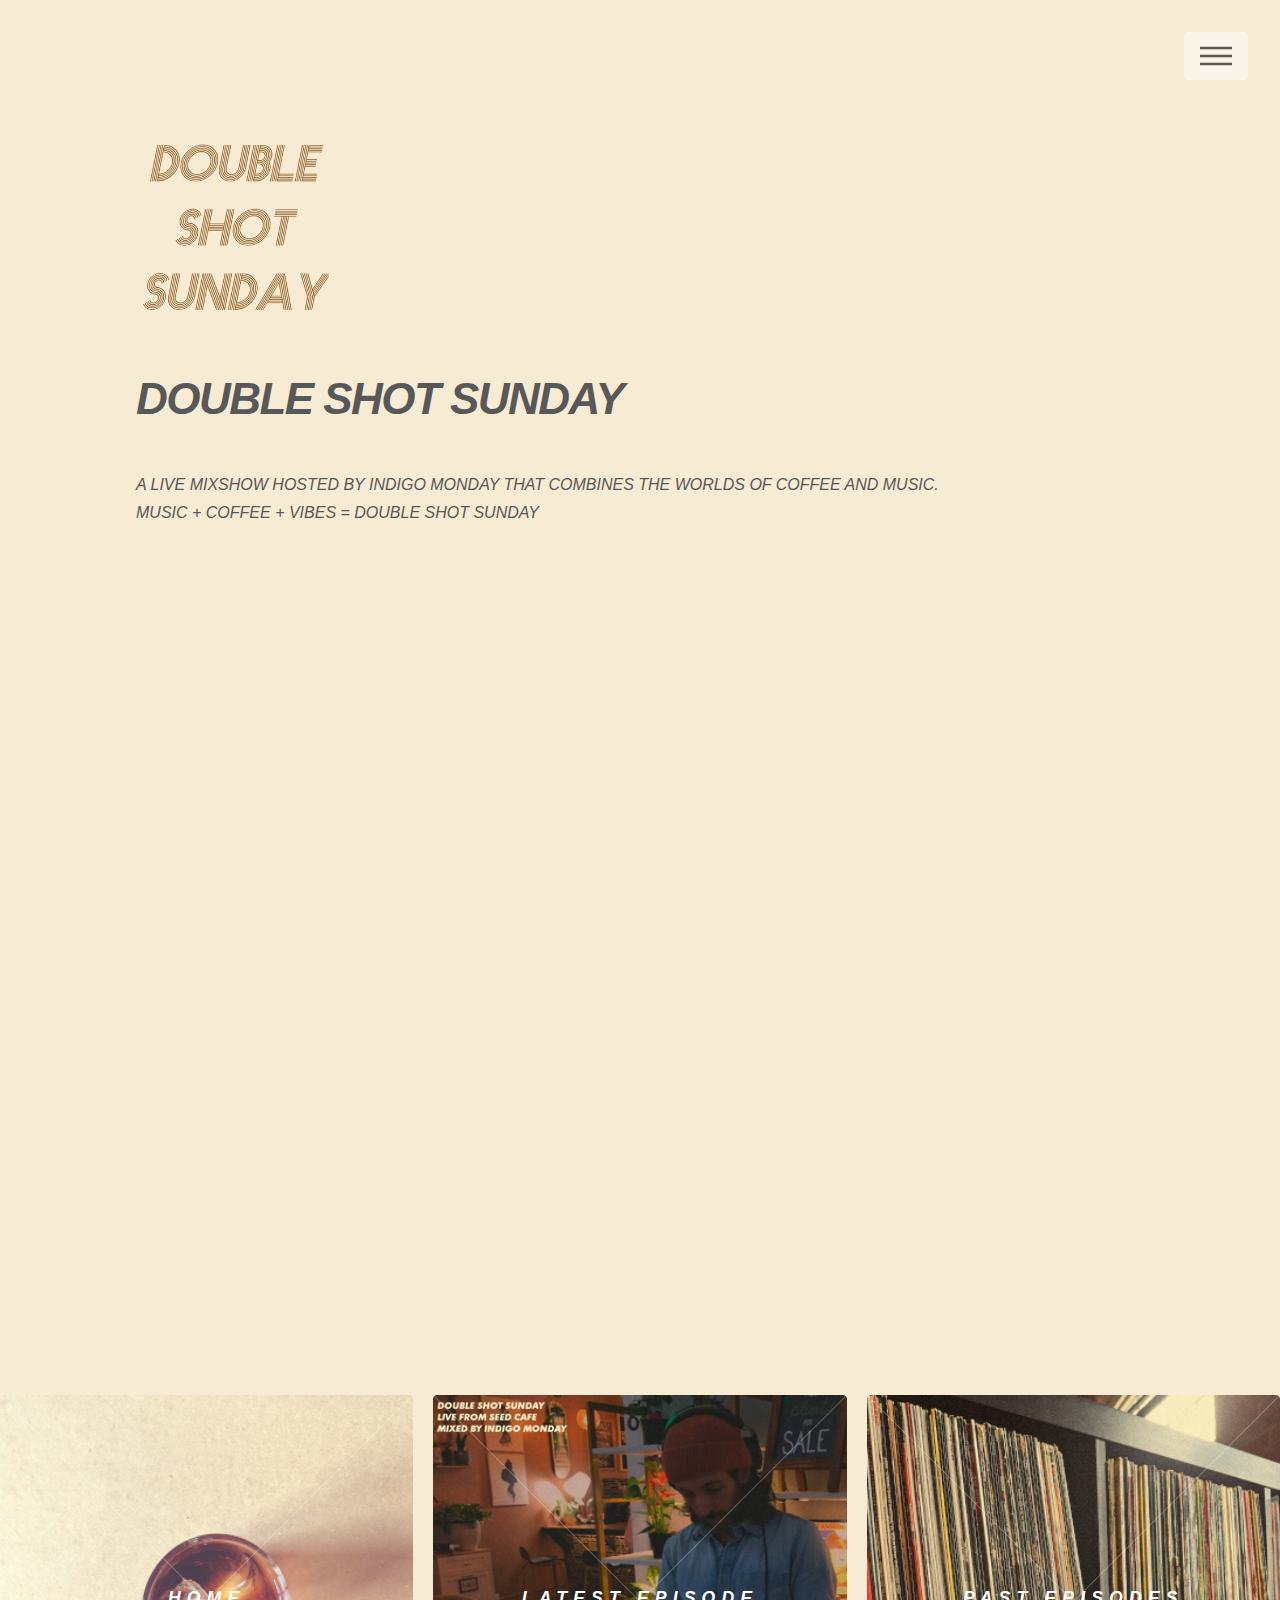
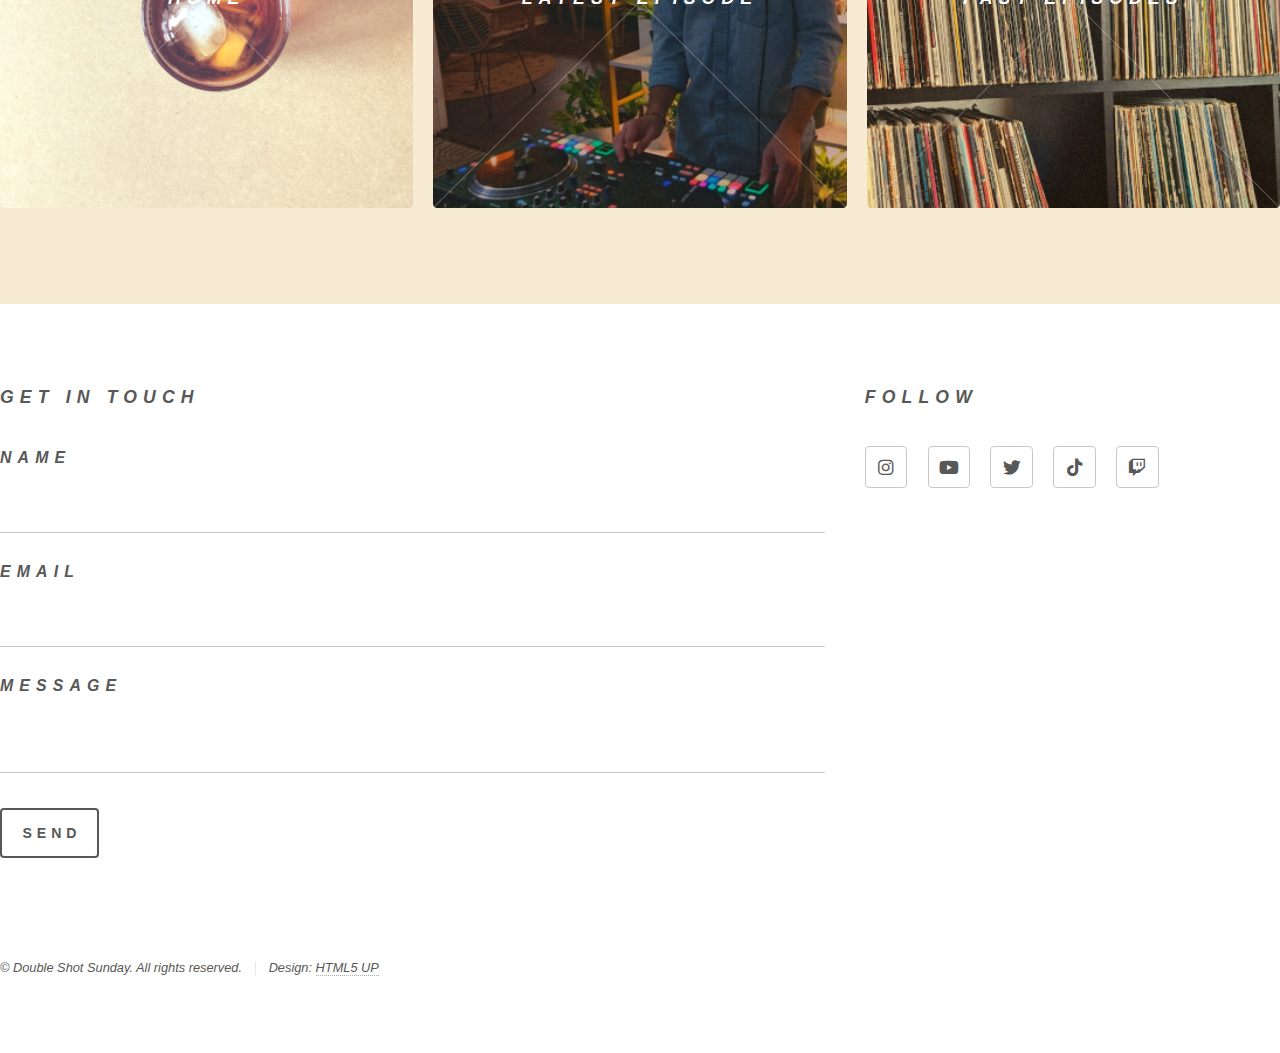
<file: index.html>
<!DOCTYPE HTML>
<!--
	Phantom by HTML5 UP
	html5up.net | @ajlkn
	Free for personal and commercial use under the CCA 3.0 license (html5up.net/license)
-->
<html>
	<head>
		<title>Double Shot Sunday</title>
		<meta charset="utf-8" />
		<meta name="viewport" content="width=device-width, initial-scale=1, user-scalable=no" />
		<link rel="stylesheet" href="assets/css/main.css" />
		<noscript><link rel="stylesheet" href="assets/css/noscript.css" /></noscript>
	</head>
	<body class="is-preload">
		<!-- Wrapper -->
			<div id="wrapper">

				<!-- Header -->
					<header id="header">
						<div class="inner">

							<!-- Logo -->
								<a href="index.html" class="logo">
									<span class="symbol"><img src="images/dsslogodark.png" alt="Creative Capital Show" />
								</a>

							<!-- Nav -->
								<nav>
									<ul>
										<li><a href="#menu">Menu</a></li>
									</ul>
								</nav>

						</div>
					</header>

				<!-- Menu -->
					<nav id="menu">
						
						<a href="index.html" class="logo">
									<span class="symbol"><img src="images/dsslogolight.png" alt="Double Shot Sunday" />
								</a>
						<p>
						</p>
						<ul>
							<li><a href="index.html"><i>watch live</i></a></li>
							<li><a href="latest.html"><i>latest episode</i></a></li>
							<li><a href="episodes.html"><i>past episodes</i></a></li>
						</ul>
					</nav>

				<!-- Main -->
					<div id="main">
						<div class="inner">
							<header>
								<h1><i>DOUBLE SHOT SUNDAY<i></h1>
								</header>
							<p><i>A LIVE MIXSHOW HOSTED BY INDIGO MONDAY THAT COMBINES THE WORLDS OF COFFEE AND MUSIC.<BR>
							MUSIC + COFFEE + VIBES = DOUBLE SHOT SUNDAY</i></p>
<p>
							

							
							</div>
							</p>
													<p>
						<div class="video-container">
						<iframe src="https://player.twitch.tv/?channel=doubleshotsunday&amp;parent=doubleshotsunday.com&amp;muted=true" height="400" width="100%" allowfullscreen="allowfullscreen">
</iframe>
						</p>
						</div>
							
							</p>

							</p>
							<br>
						<br>
						<br>


						<section class="tiles">
								<article class="style1">
									<span class="image">
										<img src="images/dsswatchlive.png" alt="watch live" />
									</span>
									<a href="index.html">
										<h2><i>Home</i></h2>
										<div class="content">
											<p><i>watch double shot sunday live</i></p>
										</div>
									</a>
								</article>
								
								<article class="style1">
									<span class="image">
										<img src="images/dssep51.png" alt="latest episode" />
									</span>
									</span>
									<a href="latest.html">
										<h2><i>Latest Episode</i></h2>
										<div class="content">
											<p><i>watch and listen to the latest mix</i></p>
										</div>
									</a>
								</article>
								
								<article class="style1">
									<span class="image">
										<img src="images/dsslisten.png" alt="" />
									</span>
									</span>
									<a href="episodes.html">
										<h2><i>Past Episodes</i></h2>
										<div class="content">
											<p><i>listen to past mixes</i></p>
										</div>
									</a>
								</article>
							</section>
						</div>
					</div>

					</div>

				<!-- Footer -->
					<footer id="footer">
						<div class="inner">
							<section>
							<h2><i>Get in touch</i><h2>
							<form action="https://formspree.io/f/mrgneadq" method="POST">
								<div class="fields">
									<div class="field">
										<label for="name">Name</label>
										<input type="text" name="name" id="name" />
									</div>
									<div class="field">
										<label for="email">Email</label>
										<input type="email" name="email" id="email" />
									</div>
									<div class="field">
										<label for="message">Message</label>
										<textarea name="message" id="message" rows="3"></textarea>
									</div>
								</div>
								<ul class="actions">
									<li><button type="submit">Send</button></li>
								</ul>
							</form>
						</section>
							<section>
								<h2><i>Follow</i></h2>
								<ul class="icons">
									<li><a href="https://instagram.com/doubleshotsunday" target="_blank" class="icon brands style2 fa-instagram"><span class="label">Instagram</span></a></li>
									<li><a href="https://www.youtube.com/channel/UCMNTxP_a6CSaPPUKiB-pmdw" target="_blank" class="icon brands style2 fa-youtube"><span class="label">Youtube</span></a></li>
									<li><a href="https://x.com/doubleshotsun" target="_blank" class="icon brands style2 fa-twitter"><span class="label">Twitter</span></a></li>
									<li><a href="https://tiktok.com/@doubleshotsunday" target="_blank" class="icon brands style2 fa-tiktok"><span class="label">TikTok</span></a></li>
									<li><a href="https://www.twitch.tv/doubleshotsunday" target="_blank" class="icon brands style2 fa-twitch"><span class="label">Teitch</span></a></li>
									
									




									
									
								</ul>
							</section>
							<ul class="copyright">
								<li>&copy; Double Shot Sunday. All rights reserved.</li><li>Design: <a href="http://html5up.net">HTML5 UP</a></li>
							</ul>
						</div>
					</footer>

			</div>

		<!-- Scripts -->
			<script src="assets/js/jquery.min.js"></script>
			<script src="assets/js/browser.min.js"></script>
			<script src="assets/js/breakpoints.min.js"></script>
			<script src="assets/js/util.js"></script>
			<script src="assets/js/main.js"></script>

	</body>
</html>
</file>
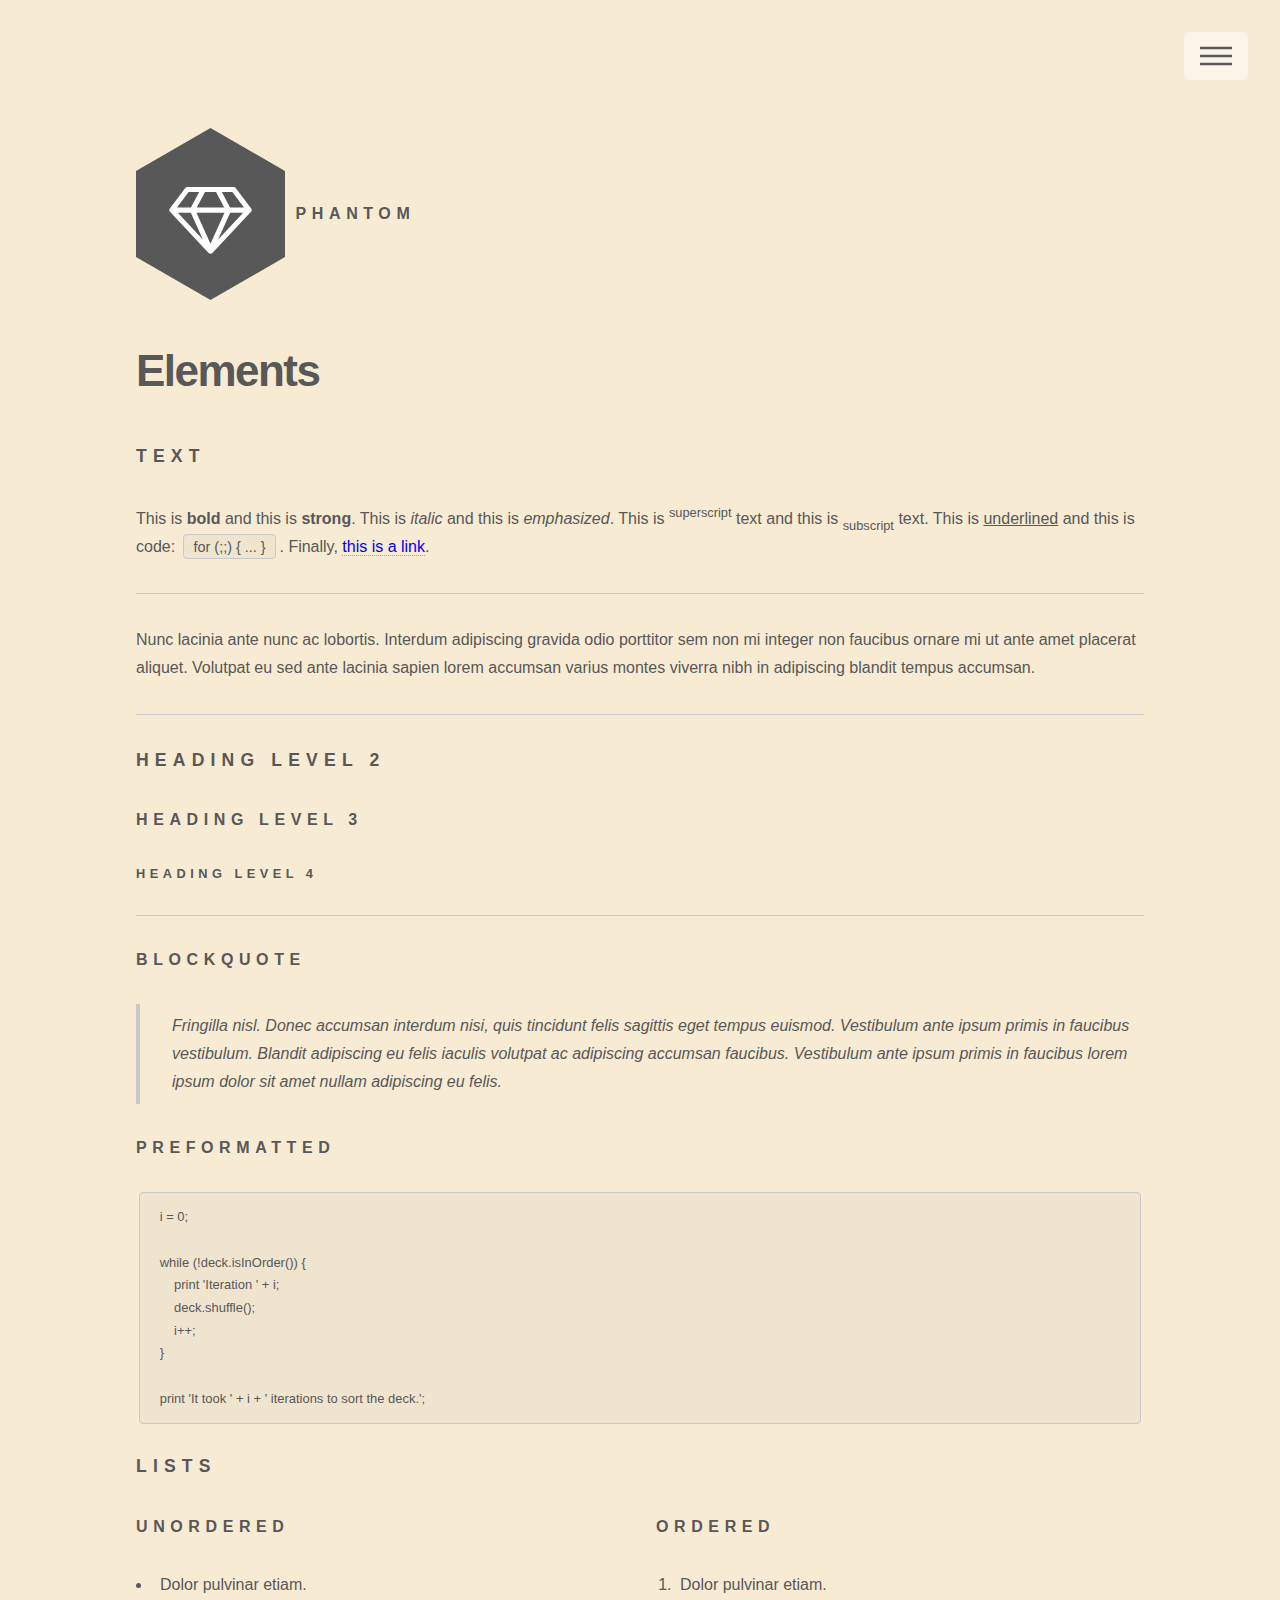
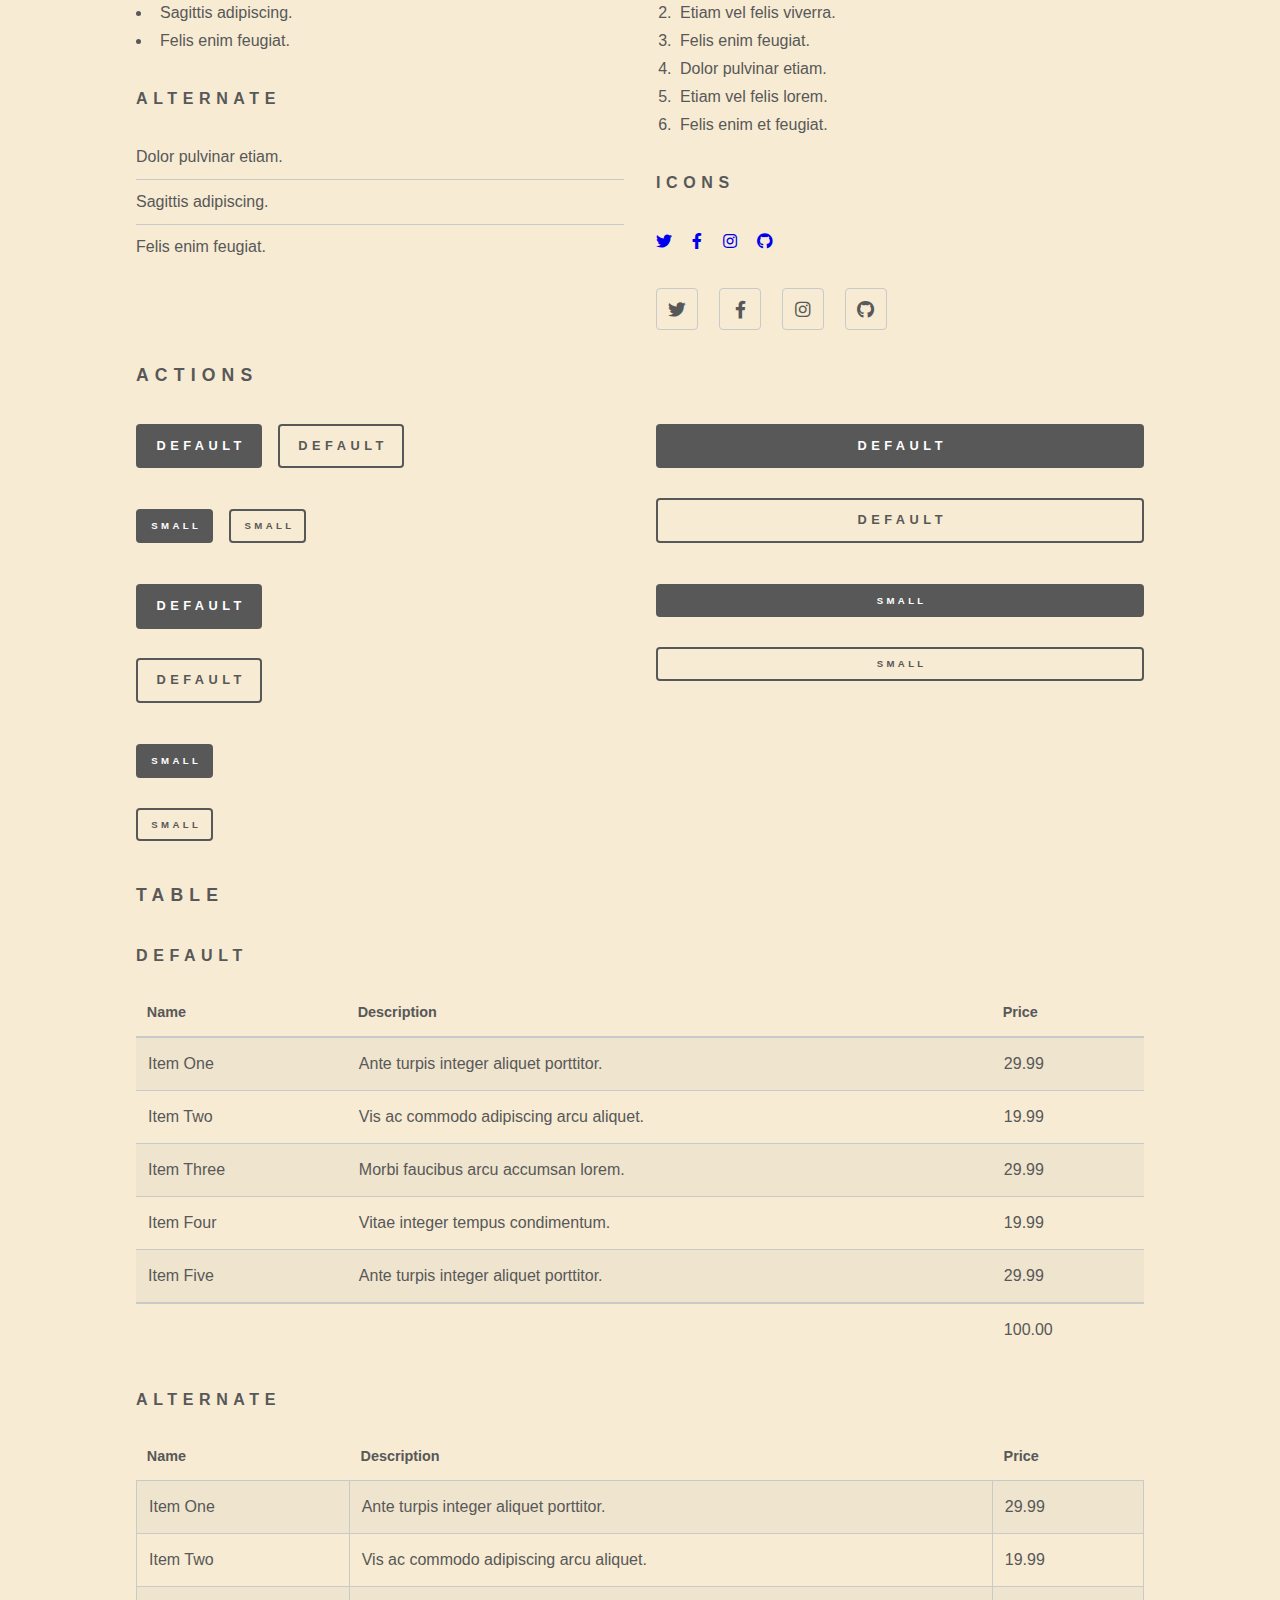
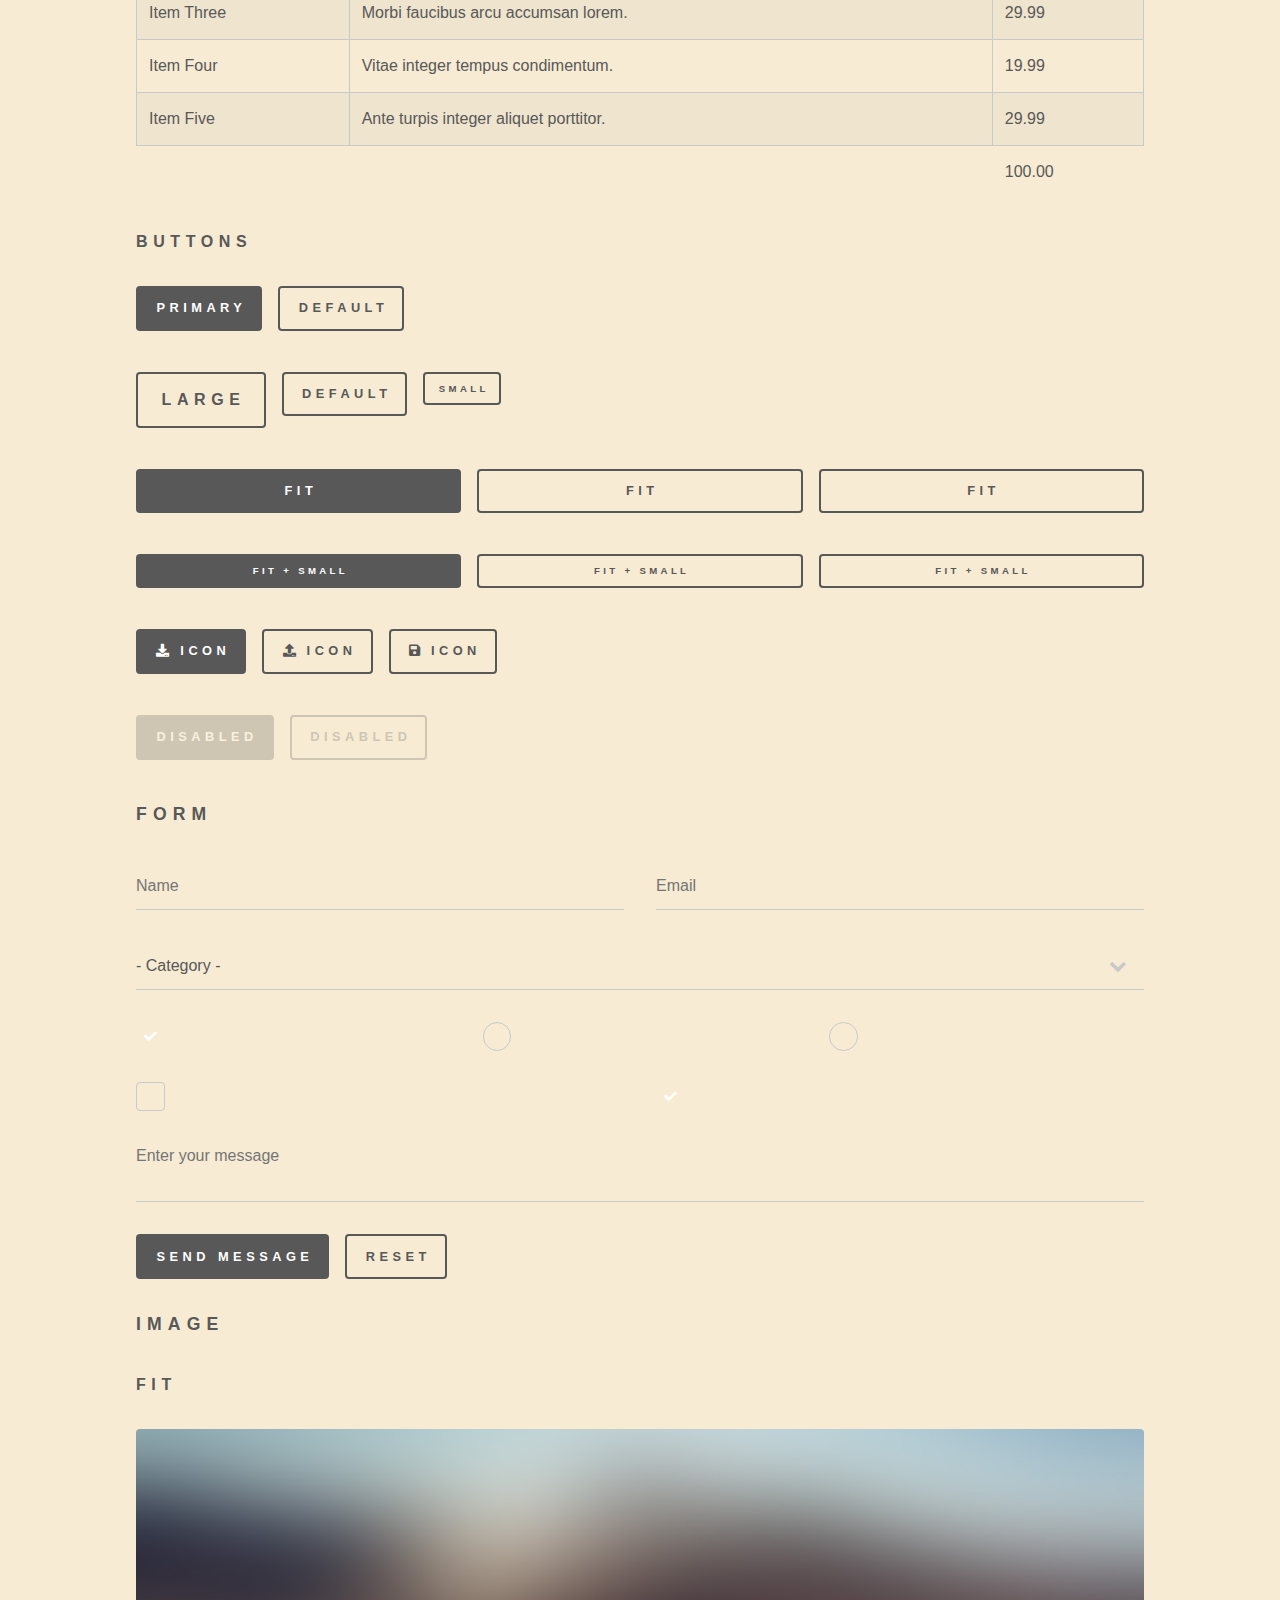
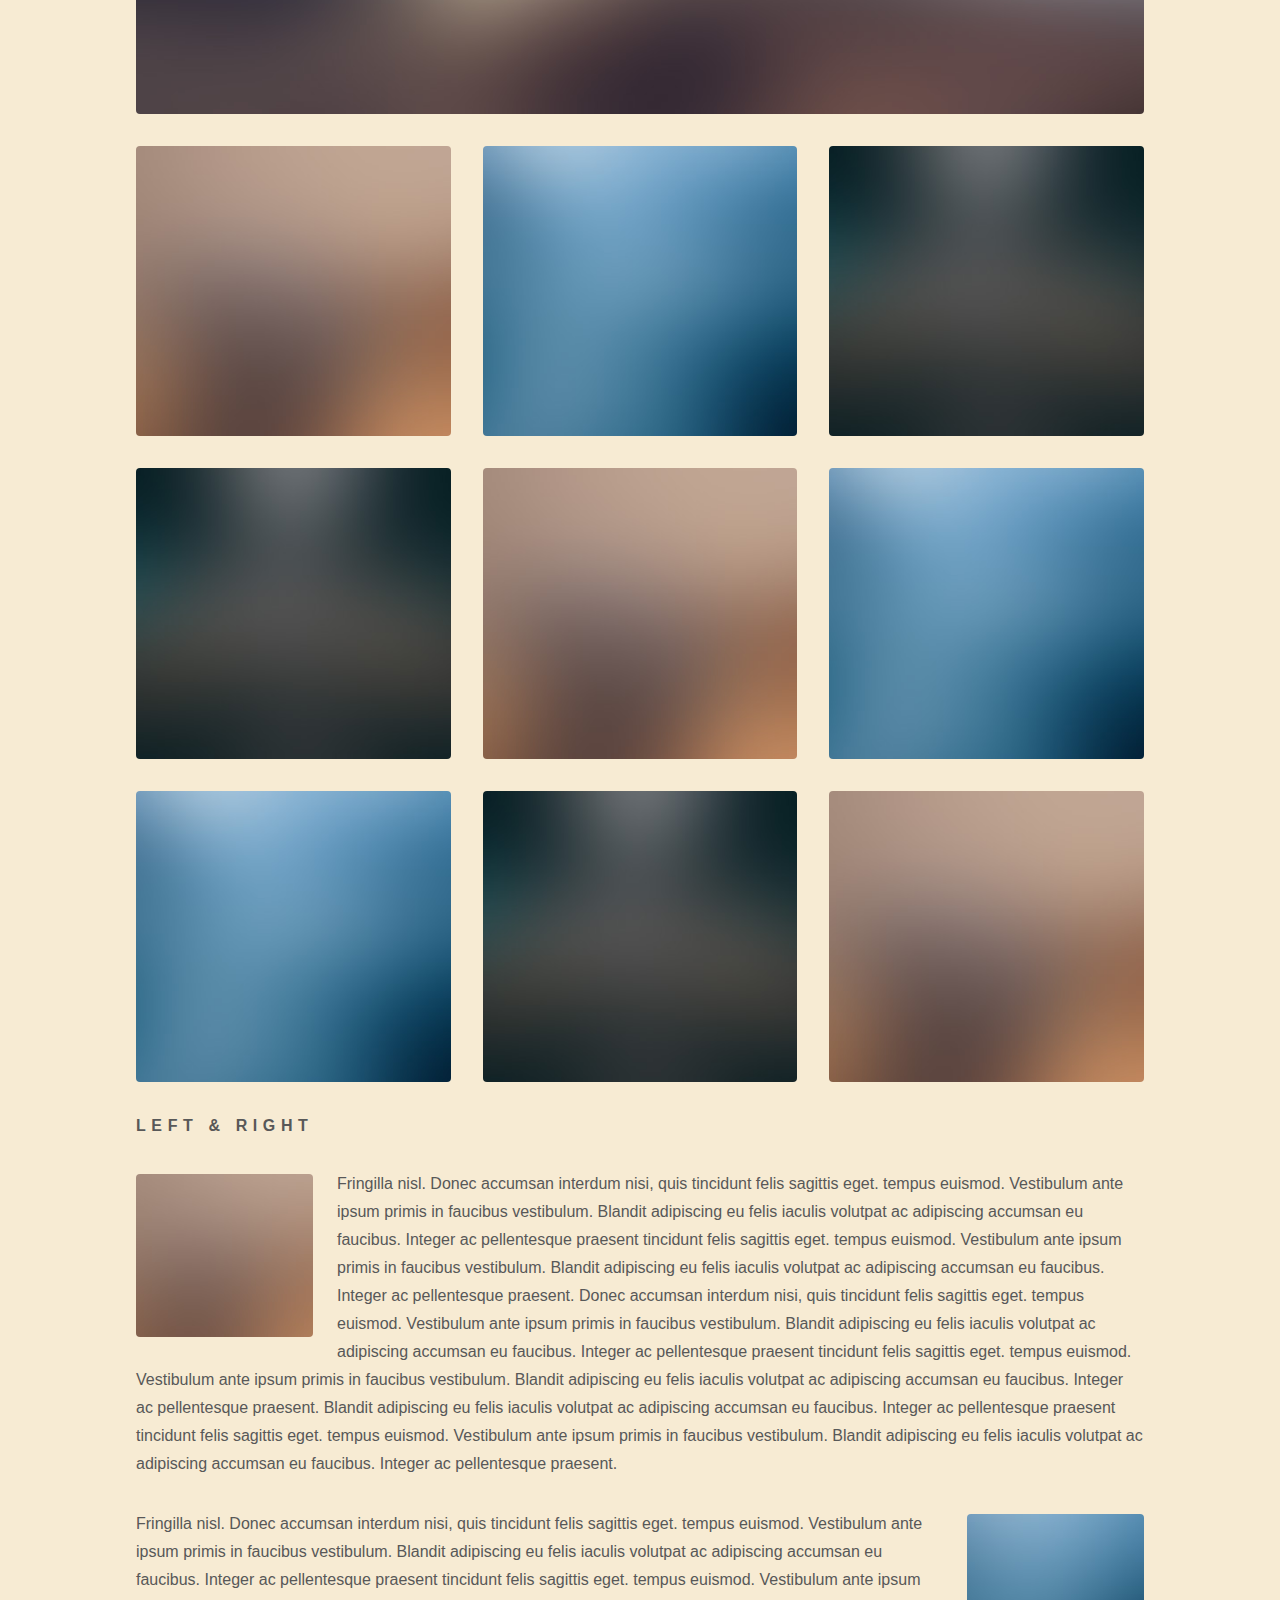
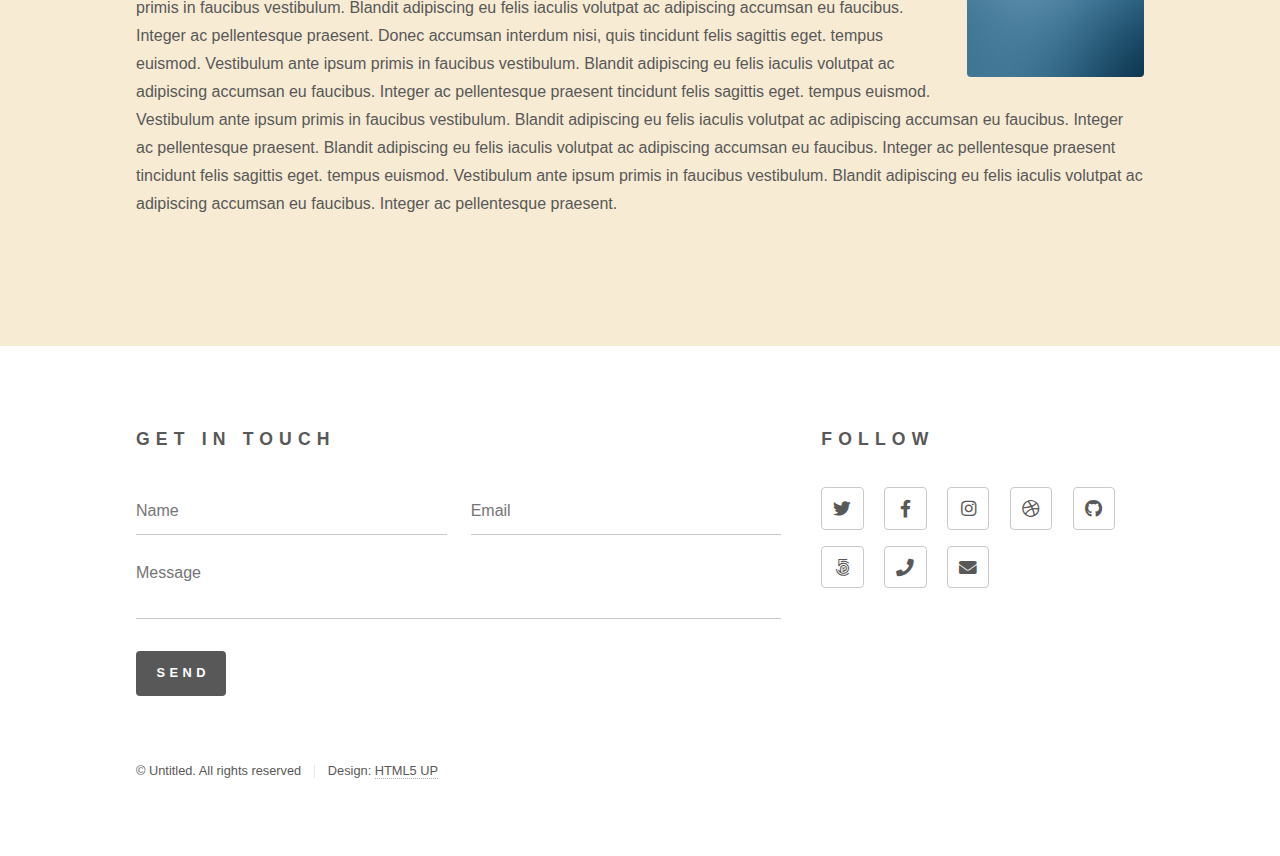
<file: elements.html>
<!DOCTYPE HTML>
<!--
	Phantom by HTML5 UP
	html5up.net | @ajlkn
	Free for personal and commercial use under the CCA 3.0 license (html5up.net/license)
-->
<html>
	<head>
		<title>Elements - Phantom by HTML5 UP</title>
		<meta charset="utf-8" />
		<meta name="viewport" content="width=device-width, initial-scale=1, user-scalable=no" />
		<link rel="stylesheet" href="assets/css/main.css" />
		<noscript><link rel="stylesheet" href="assets/css/noscript.css" /></noscript>
	</head>
	<body class="is-preload">
		<!-- Wrapper -->
			<div id="wrapper">

				<!-- Header -->
					<header id="header">
						<div class="inner">

							<!-- Logo -->
								<a href="index.html" class="logo">
									<span class="symbol"><img src="images/logo.svg" alt="" /></span><span class="title">Phantom</span>
								</a>

							<!-- Nav -->
								<nav>
									<ul>
										<li><a href="#menu">Menu</a></li>
									</ul>
								</nav>

						</div>
					</header>

				<!-- Menu -->
					<nav id="menu">
						<h2>Menu</h2>
						<ul>
							<li><a href="index.html">Home</a></li>
							<li><a href="generic.html">Ipsum veroeros</a></li>
							<li><a href="generic.html">Tempus etiam</a></li>
							<li><a href="generic.html">Consequat dolor</a></li>
							<li><a href="elements.html">Elements</a></li>
						</ul>
					</nav>

				<!-- Main -->
					<div id="main">
						<div class="inner">
							<h1>Elements</h1>

							<!-- Text -->
								<section>
									<h2>Text</h2>
									<p>This is <b>bold</b> and this is <strong>strong</strong>. This is <i>italic</i> and this is <em>emphasized</em>.
									This is <sup>superscript</sup> text and this is <sub>subscript</sub> text.
									This is <u>underlined</u> and this is code: <code>for (;;) { ... }</code>. Finally, <a href="#">this is a link</a>.</p>
									<hr />
									<p>Nunc lacinia ante nunc ac lobortis. Interdum adipiscing gravida odio porttitor sem non mi integer non faucibus ornare mi ut ante amet placerat aliquet. Volutpat eu sed ante lacinia sapien lorem accumsan varius montes viverra nibh in adipiscing blandit tempus accumsan.</p>
									<hr />
									<h2>Heading Level 2</h2>
									<h3>Heading Level 3</h3>
									<h4>Heading Level 4</h4>
									<hr />
									<h3>Blockquote</h3>
									<blockquote>Fringilla nisl. Donec accumsan interdum nisi, quis tincidunt felis sagittis eget tempus euismod. Vestibulum ante ipsum primis in faucibus vestibulum. Blandit adipiscing eu felis iaculis volutpat ac adipiscing accumsan faucibus. Vestibulum ante ipsum primis in faucibus lorem ipsum dolor sit amet nullam adipiscing eu felis.</blockquote>
									<h3>Preformatted</h3>
									<pre><code>i = 0;

while (!deck.isInOrder()) {
    print 'Iteration ' + i;
    deck.shuffle();
    i++;
}

print 'It took ' + i + ' iterations to sort the deck.';</code></pre>
								</section>

							<!-- Lists -->
								<section>
									<h2>Lists</h2>
									<div class="row">
										<div class="col-6 col-12-medium">
											<h3>Unordered</h3>
											<ul>
												<li>Dolor pulvinar etiam.</li>
												<li>Sagittis adipiscing.</li>
												<li>Felis enim feugiat.</li>
											</ul>
											<h3>Alternate</h3>
											<ul class="alt">
												<li>Dolor pulvinar etiam.</li>
												<li>Sagittis adipiscing.</li>
												<li>Felis enim feugiat.</li>
											</ul>
										</div>
										<div class="col-6 col-12-medium">
											<h3>Ordered</h3>
											<ol>
												<li>Dolor pulvinar etiam.</li>
												<li>Etiam vel felis viverra.</li>
												<li>Felis enim feugiat.</li>
												<li>Dolor pulvinar etiam.</li>
												<li>Etiam vel felis lorem.</li>
												<li>Felis enim et feugiat.</li>
											</ol>
											<h3>Icons</h3>
											<ul class="icons">
												<li><a href="#" class="icon brands style1 fa-twitter"><span class="label">Twitter</span></a></li>
												<li><a href="#" class="icon brands style1 fa-facebook-f"><span class="label">Facebook</span></a></li>
												<li><a href="#" class="icon brands style1 fa-instagram"><span class="label">Instagram</span></a></li>
												<li><a href="#" class="icon brands style1 fa-github"><span class="label">Github</span></a></li>
											</ul>
											<ul class="icons">
												<li><a href="#" class="icon brands style2 fa-twitter"><span class="label">Twitter</span></a></li>
												<li><a href="#" class="icon brands style2 fa-facebook-f"><span class="label">Facebook</span></a></li>
												<li><a href="#" class="icon brands style2 fa-instagram"><span class="label">Instagram</span></a></li>
												<li><a href="#" class="icon brands style2 fa-github"><span class="label">Github</span></a></li>
											</ul>
										</div>
									</div>
									<h2>Actions</h2>
									<div class="row">
										<div class="col-6 col-12-medium">
											<ul class="actions">
												<li><a href="#" class="button primary">Default</a></li>
												<li><a href="#" class="button">Default</a></li>
											</ul>
											<ul class="actions small">
												<li><a href="#" class="button primary small">Small</a></li>
												<li><a href="#" class="button small">Small</a></li>
											</ul>
											<ul class="actions stacked">
												<li><a href="#" class="button primary">Default</a></li>
												<li><a href="#" class="button">Default</a></li>
											</ul>
											<ul class="actions stacked">
												<li><a href="#" class="button primary small">Small</a></li>
												<li><a href="#" class="button small">Small</a></li>
											</ul>
										</div>
										<div class="col-6 col-12-medium">
											<ul class="actions stacked">
												<li><a href="#" class="button primary fit">Default</a></li>
												<li><a href="#" class="button fit">Default</a></li>
											</ul>
											<ul class="actions stacked">
												<li><a href="#" class="button primary small fit">Small</a></li>
												<li><a href="#" class="button small fit">Small</a></li>
											</ul>
										</div>
									</div>
								</section>

							<!-- Table -->
								<section>
									<h2>Table</h2>
									<h3>Default</h3>
									<div class="table-wrapper">
										<table>
											<thead>
												<tr>
													<th>Name</th>
													<th>Description</th>
													<th>Price</th>
												</tr>
											</thead>
											<tbody>
												<tr>
													<td>Item One</td>
													<td>Ante turpis integer aliquet porttitor.</td>
													<td>29.99</td>
												</tr>
												<tr>
													<td>Item Two</td>
													<td>Vis ac commodo adipiscing arcu aliquet.</td>
													<td>19.99</td>
												</tr>
												<tr>
													<td>Item Three</td>
													<td> Morbi faucibus arcu accumsan lorem.</td>
													<td>29.99</td>
												</tr>
												<tr>
													<td>Item Four</td>
													<td>Vitae integer tempus condimentum.</td>
													<td>19.99</td>
												</tr>
												<tr>
													<td>Item Five</td>
													<td>Ante turpis integer aliquet porttitor.</td>
													<td>29.99</td>
												</tr>
											</tbody>
											<tfoot>
												<tr>
													<td colspan="2"></td>
													<td>100.00</td>
												</tr>
											</tfoot>
										</table>
									</div>

									<h3>Alternate</h3>
									<div class="table-wrapper">
										<table class="alt">
											<thead>
												<tr>
													<th>Name</th>
													<th>Description</th>
													<th>Price</th>
												</tr>
											</thead>
											<tbody>
												<tr>
													<td>Item One</td>
													<td>Ante turpis integer aliquet porttitor.</td>
													<td>29.99</td>
												</tr>
												<tr>
													<td>Item Two</td>
													<td>Vis ac commodo adipiscing arcu aliquet.</td>
													<td>19.99</td>
												</tr>
												<tr>
													<td>Item Three</td>
													<td> Morbi faucibus arcu accumsan lorem.</td>
													<td>29.99</td>
												</tr>
												<tr>
													<td>Item Four</td>
													<td>Vitae integer tempus condimentum.</td>
													<td>19.99</td>
												</tr>
												<tr>
													<td>Item Five</td>
													<td>Ante turpis integer aliquet porttitor.</td>
													<td>29.99</td>
												</tr>
											</tbody>
											<tfoot>
												<tr>
													<td colspan="2"></td>
													<td>100.00</td>
												</tr>
											</tfoot>
										</table>
									</div>
								</section>

							<!-- Buttons -->
								<section>
									<h3>Buttons</h3>
									<ul class="actions">
										<li><a href="#" class="button primary">Primary</a></li>
										<li><a href="#" class="button">Default</a></li>
									</ul>
									<ul class="actions">
										<li><a href="#" class="button large">Large</a></li>
										<li><a href="#" class="button">Default</a></li>
										<li><a href="#" class="button small">Small</a></li>
									</ul>
									<ul class="actions fit">
										<li><a href="#" class="button primary fit">Fit</a></li>
										<li><a href="#" class="button fit">Fit</a></li>
										<li><a href="#" class="button fit">Fit</a></li>
									</ul>
									<ul class="actions fit small">
										<li><a href="#" class="button primary fit small">Fit + Small</a></li>
										<li><a href="#" class="button fit small">Fit + Small</a></li>
										<li><a href="#" class="button fit small">Fit + Small</a></li>
									</ul>
									<ul class="actions">
										<li><a href="#" class="button primary icon solid fa-download">Icon</a></li>
										<li><a href="#" class="button icon solid fa-upload">Icon</a></li>
										<li><a href="#" class="button icon solid fa-save">Icon</a></li>
									</ul>
									<ul class="actions">
										<li><span class="button primary disabled">Disabled</span></li>
										<li><span class="button disabled">Disabled</span></li>
									</ul>
								</section>

							<!-- Form -->
								<section>
									<h2>Form</h2>
									<form method="post" action="#">
										<div class="row gtr-uniform">
											<div class="col-6 col-12-xsmall">
												<input type="text" name="demo-name" id="demo-name" value="" placeholder="Name" />
											</div>
											<div class="col-6 col-12-xsmall">
												<input type="email" name="demo-email" id="demo-email" value="" placeholder="Email" />
											</div>
											<div class="col-12">
												<select name="demo-category" id="demo-category">
													<option value="">- Category -</option>
													<option value="1">Manufacturing</option>
													<option value="1">Shipping</option>
													<option value="1">Administration</option>
													<option value="1">Human Resources</option>
												</select>
											</div>
											<div class="col-4 col-12-small">
												<input type="radio" id="demo-priority-low" name="demo-priority" checked>
												<label for="demo-priority-low">Low</label>
											</div>
											<div class="col-4 col-12-small">
												<input type="radio" id="demo-priority-normal" name="demo-priority">
												<label for="demo-priority-normal">Normal</label>
											</div>
											<div class="col-4 col-12-small">
												<input type="radio" id="demo-priority-high" name="demo-priority">
												<label for="demo-priority-high">High</label>
											</div>
											<div class="col-6 col-12-small">
												<input type="checkbox" id="demo-copy" name="demo-copy">
												<label for="demo-copy">Email me a copy</label>
											</div>
											<div class="col-6 col-12-small">
												<input type="checkbox" id="demo-human" name="demo-human" checked>
												<label for="demo-human">Not a robot</label>
											</div>
											<div class="col-12">
												<textarea name="demo-message" id="demo-message" placeholder="Enter your message" rows="6"></textarea>
											</div>
											<div class="col-12">
												<ul class="actions">
													<li><input type="submit" value="Send Message" class="primary" /></li>
													<li><input type="reset" value="Reset" /></li>
												</ul>
											</div>
										</div>
									</form>
								</section>

							<!-- Image -->
								<section>
									<h2>Image</h2>
									<h3>Fit</h3>
									<div class="box alt">
										<div class="row gtr-uniform">
											<div class="col-12"><span class="image fit"><img src="images/pic13.jpg" alt="" /></span></div>
											<div class="col-4"><span class="image fit"><img src="images/pic01.jpg" alt="" /></span></div>
											<div class="col-4"><span class="image fit"><img src="images/pic02.jpg" alt="" /></span></div>
											<div class="col-4"><span class="image fit"><img src="images/pic03.jpg" alt="" /></span></div>
											<div class="col-4"><span class="image fit"><img src="images/pic03.jpg" alt="" /></span></div>
											<div class="col-4"><span class="image fit"><img src="images/pic01.jpg" alt="" /></span></div>
											<div class="col-4"><span class="image fit"><img src="images/pic02.jpg" alt="" /></span></div>
											<div class="col-4"><span class="image fit"><img src="images/pic02.jpg" alt="" /></span></div>
											<div class="col-4"><span class="image fit"><img src="images/pic03.jpg" alt="" /></span></div>
											<div class="col-4"><span class="image fit"><img src="images/pic01.jpg" alt="" /></span></div>
										</div>
									</div>
									<h3>Left &amp; Right</h3>
									<p><span class="image left"><img src="images/pic14.jpg" alt="" /></span>Fringilla nisl. Donec accumsan interdum nisi, quis tincidunt felis sagittis eget. tempus euismod. Vestibulum ante ipsum primis in faucibus vestibulum. Blandit adipiscing eu felis iaculis volutpat ac adipiscing accumsan eu faucibus. Integer ac pellentesque praesent tincidunt felis sagittis eget. tempus euismod. Vestibulum ante ipsum primis in faucibus vestibulum. Blandit adipiscing eu felis iaculis volutpat ac adipiscing accumsan eu faucibus. Integer ac pellentesque praesent. Donec accumsan interdum nisi, quis tincidunt felis sagittis eget. tempus euismod. Vestibulum ante ipsum primis in faucibus vestibulum. Blandit adipiscing eu felis iaculis volutpat ac adipiscing accumsan eu faucibus. Integer ac pellentesque praesent tincidunt felis sagittis eget. tempus euismod. Vestibulum ante ipsum primis in faucibus vestibulum. Blandit adipiscing eu felis iaculis volutpat ac adipiscing accumsan eu faucibus. Integer ac pellentesque praesent. Blandit adipiscing eu felis iaculis volutpat ac adipiscing accumsan eu faucibus. Integer ac pellentesque praesent tincidunt felis sagittis eget. tempus euismod. Vestibulum ante ipsum primis in faucibus vestibulum. Blandit adipiscing eu felis iaculis volutpat ac adipiscing accumsan eu faucibus. Integer ac pellentesque praesent.</p>
									<p><span class="image right"><img src="images/pic15.jpg" alt="" /></span>Fringilla nisl. Donec accumsan interdum nisi, quis tincidunt felis sagittis eget. tempus euismod. Vestibulum ante ipsum primis in faucibus vestibulum. Blandit adipiscing eu felis iaculis volutpat ac adipiscing accumsan eu faucibus. Integer ac pellentesque praesent tincidunt felis sagittis eget. tempus euismod. Vestibulum ante ipsum primis in faucibus vestibulum. Blandit adipiscing eu felis iaculis volutpat ac adipiscing accumsan eu faucibus. Integer ac pellentesque praesent. Donec accumsan interdum nisi, quis tincidunt felis sagittis eget. tempus euismod. Vestibulum ante ipsum primis in faucibus vestibulum. Blandit adipiscing eu felis iaculis volutpat ac adipiscing accumsan eu faucibus. Integer ac pellentesque praesent tincidunt felis sagittis eget. tempus euismod. Vestibulum ante ipsum primis in faucibus vestibulum. Blandit adipiscing eu felis iaculis volutpat ac adipiscing accumsan eu faucibus. Integer ac pellentesque praesent. Blandit adipiscing eu felis iaculis volutpat ac adipiscing accumsan eu faucibus. Integer ac pellentesque praesent tincidunt felis sagittis eget. tempus euismod. Vestibulum ante ipsum primis in faucibus vestibulum. Blandit adipiscing eu felis iaculis volutpat ac adipiscing accumsan eu faucibus. Integer ac pellentesque praesent.</p>
								</section>

						</div>
					</div>

				<!-- Footer -->
					<footer id="footer">
						<div class="inner">
							<section>
								<h2>Get in touch</h2>
								<form method="post" action="#">
									<div class="fields">
										<div class="field half">
											<input type="text" name="name" id="name" placeholder="Name" />
										</div>
										<div class="field half">
											<input type="email" name="email" id="email" placeholder="Email" />
										</div>
										<div class="field">
											<textarea name="message" id="message" placeholder="Message"></textarea>
										</div>
									</div>
									<ul class="actions">
										<li><input type="submit" value="Send" class="primary" /></li>
									</ul>
								</form>
							</section>
							<section>
								<h2>Follow</h2>
								<ul class="icons">
									<li><a href="#" class="icon brands style2 fa-twitter"><span class="label">Twitter</span></a></li>
									<li><a href="#" class="icon brands style2 fa-facebook-f"><span class="label">Facebook</span></a></li>
									<li><a href="#" class="icon brands style2 fa-instagram"><span class="label">Instagram</span></a></li>
									<li><a href="#" class="icon brands style2 fa-dribbble"><span class="label">Dribbble</span></a></li>
									<li><a href="#" class="icon brands style2 fa-github"><span class="label">GitHub</span></a></li>
									<li><a href="#" class="icon brands style2 fa-500px"><span class="label">500px</span></a></li>
									<li><a href="#" class="icon solid style2 fa-phone"><span class="label">Phone</span></a></li>
									<li><a href="#" class="icon solid style2 fa-envelope"><span class="label">Email</span></a></li>
								</ul>
							</section>
							<ul class="copyright">
								<li>&copy; Untitled. All rights reserved</li><li>Design: <a href="http://html5up.net">HTML5 UP</a></li>
							</ul>
						</div>
					</footer>

			</div>

		<!-- Scripts -->
			<script src="assets/js/jquery.min.js"></script>
			<script src="assets/js/browser.min.js"></script>
			<script src="assets/js/breakpoints.min.js"></script>
			<script src="assets/js/util.js"></script>
			<script src="assets/js/main.js"></script>

	</body>
</html>
</file>
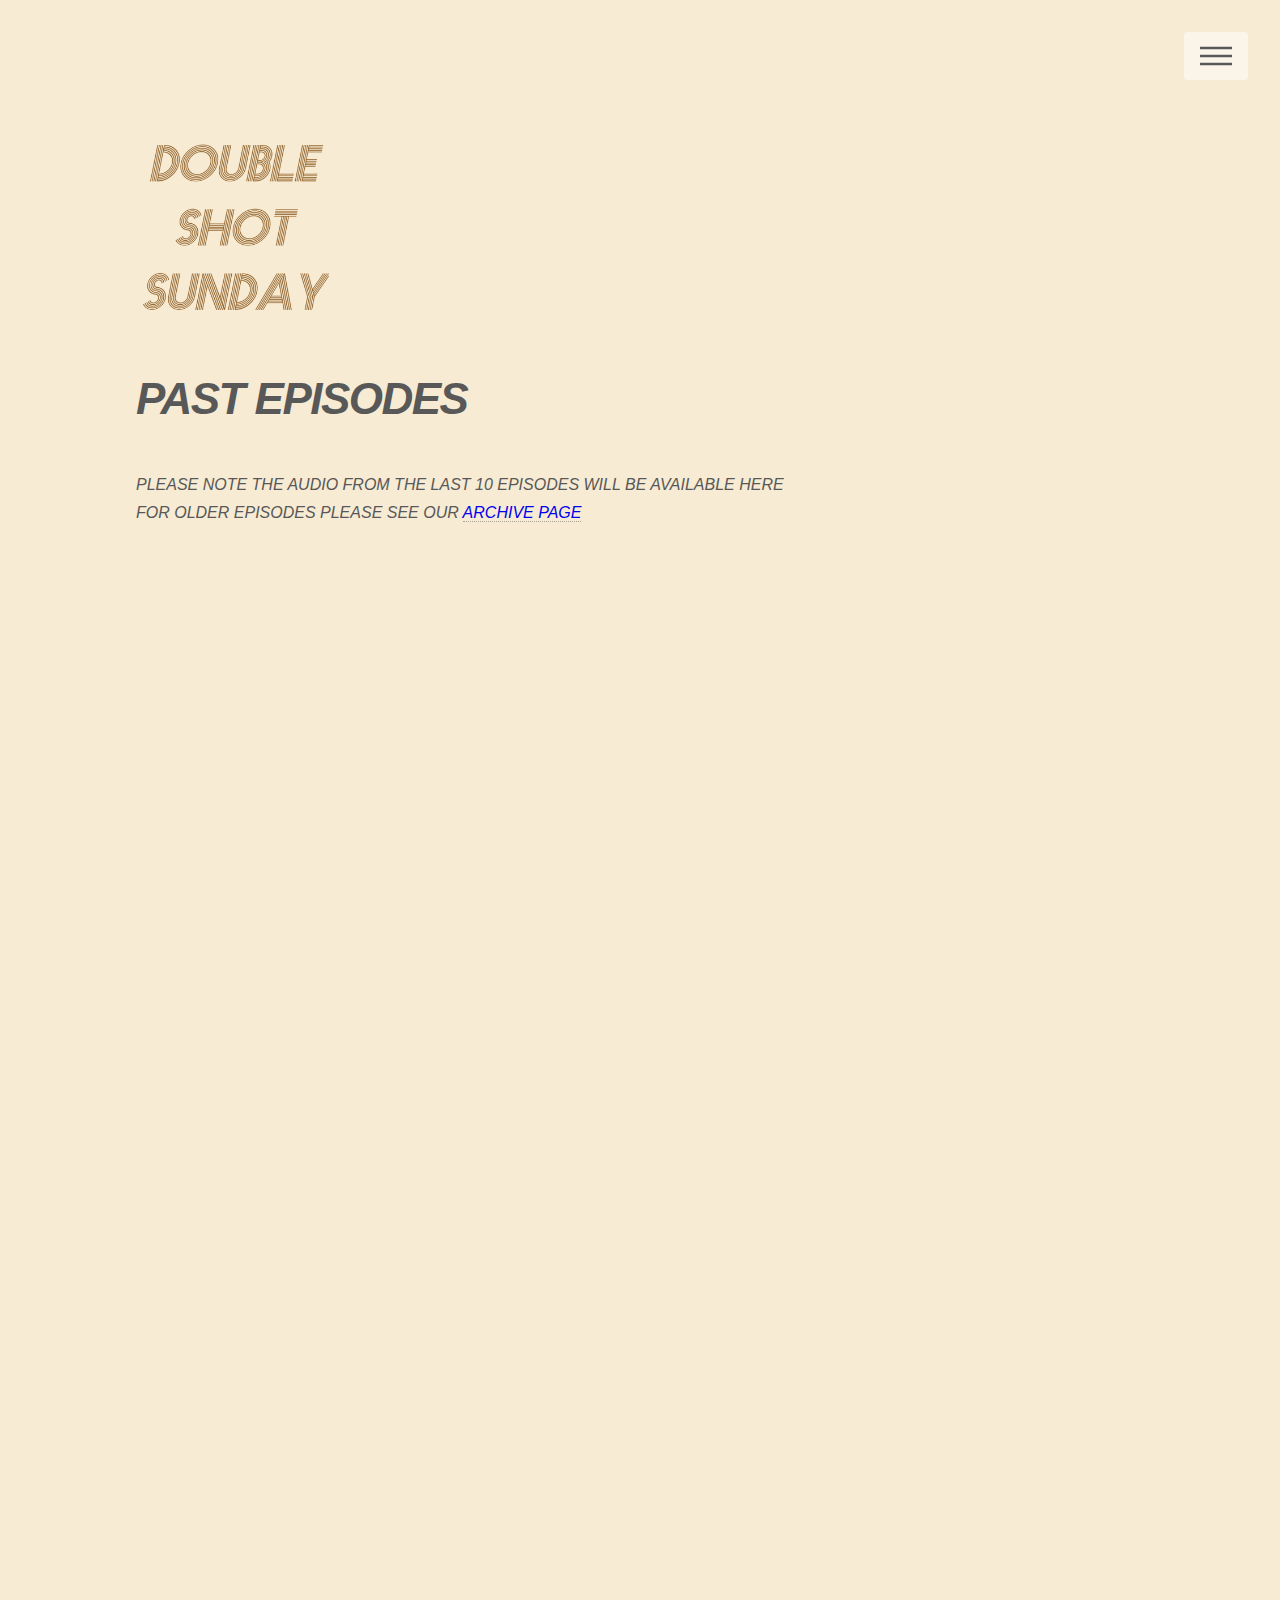
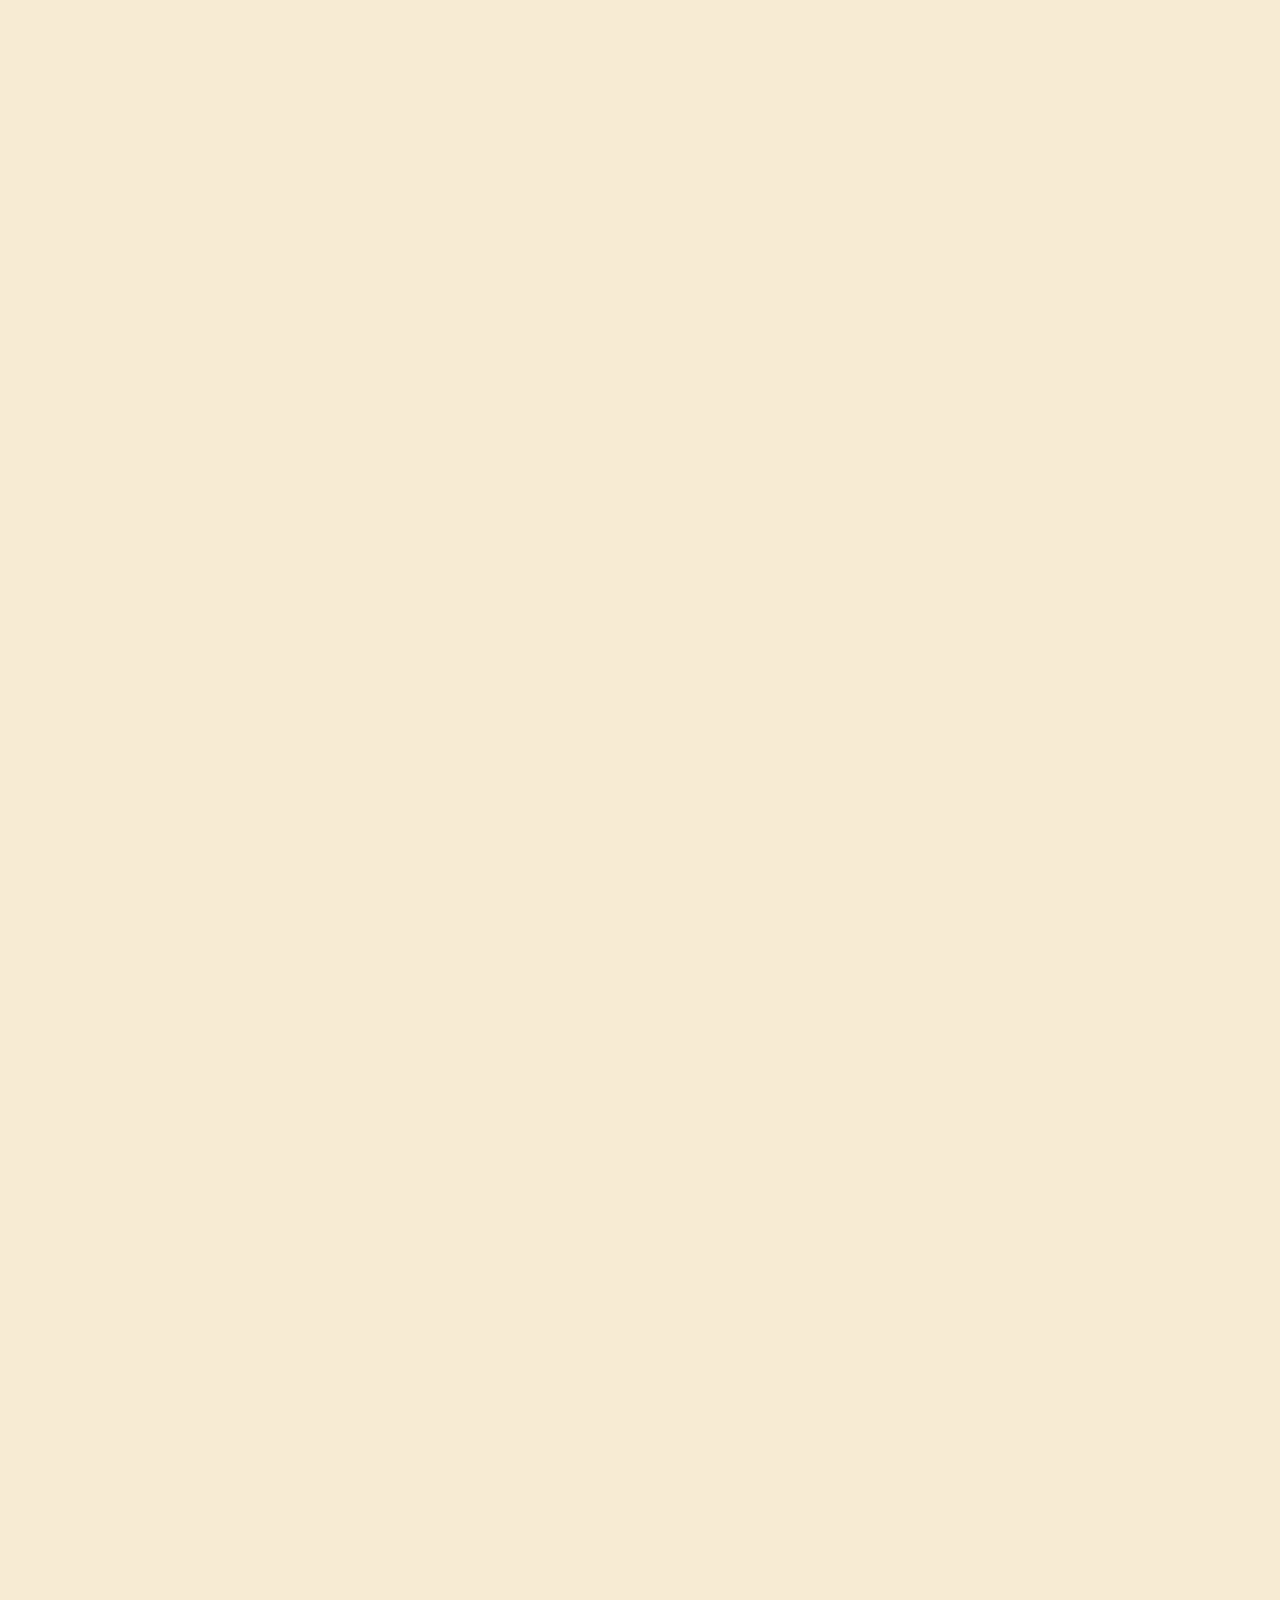
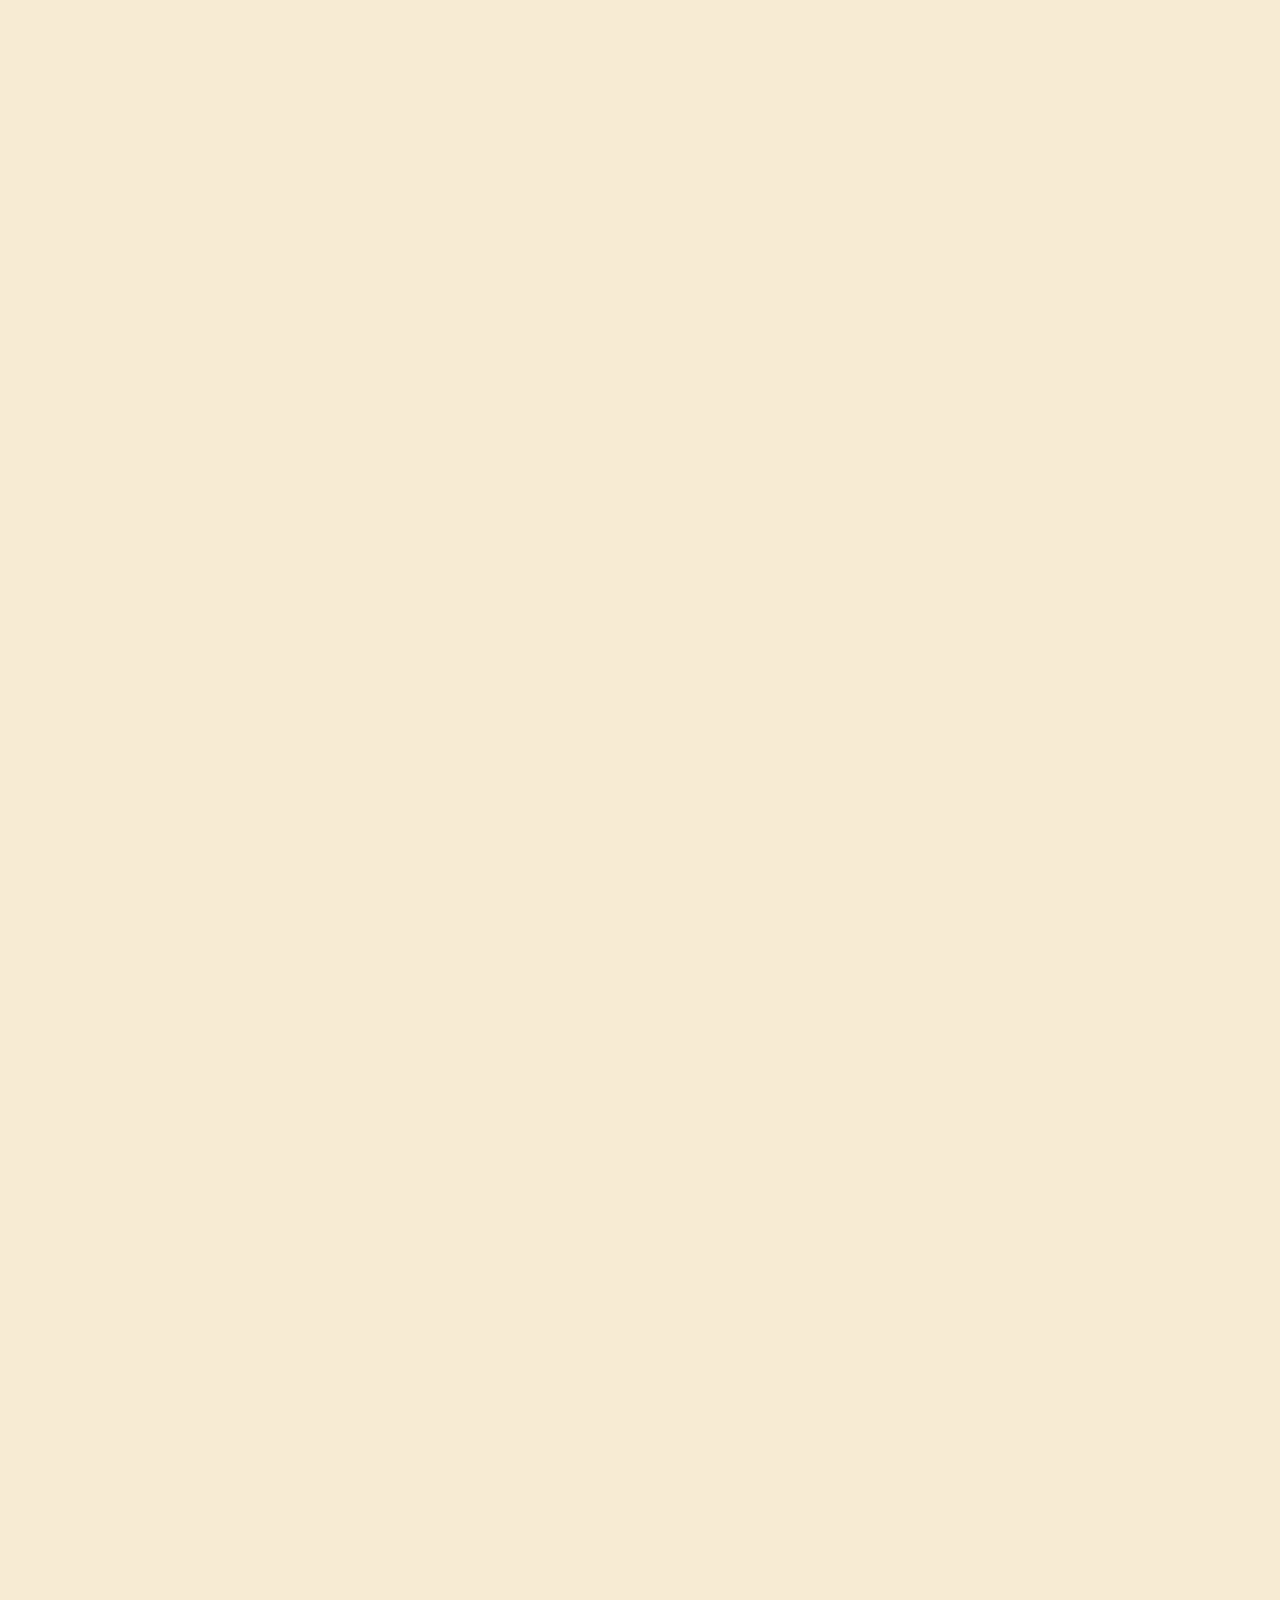
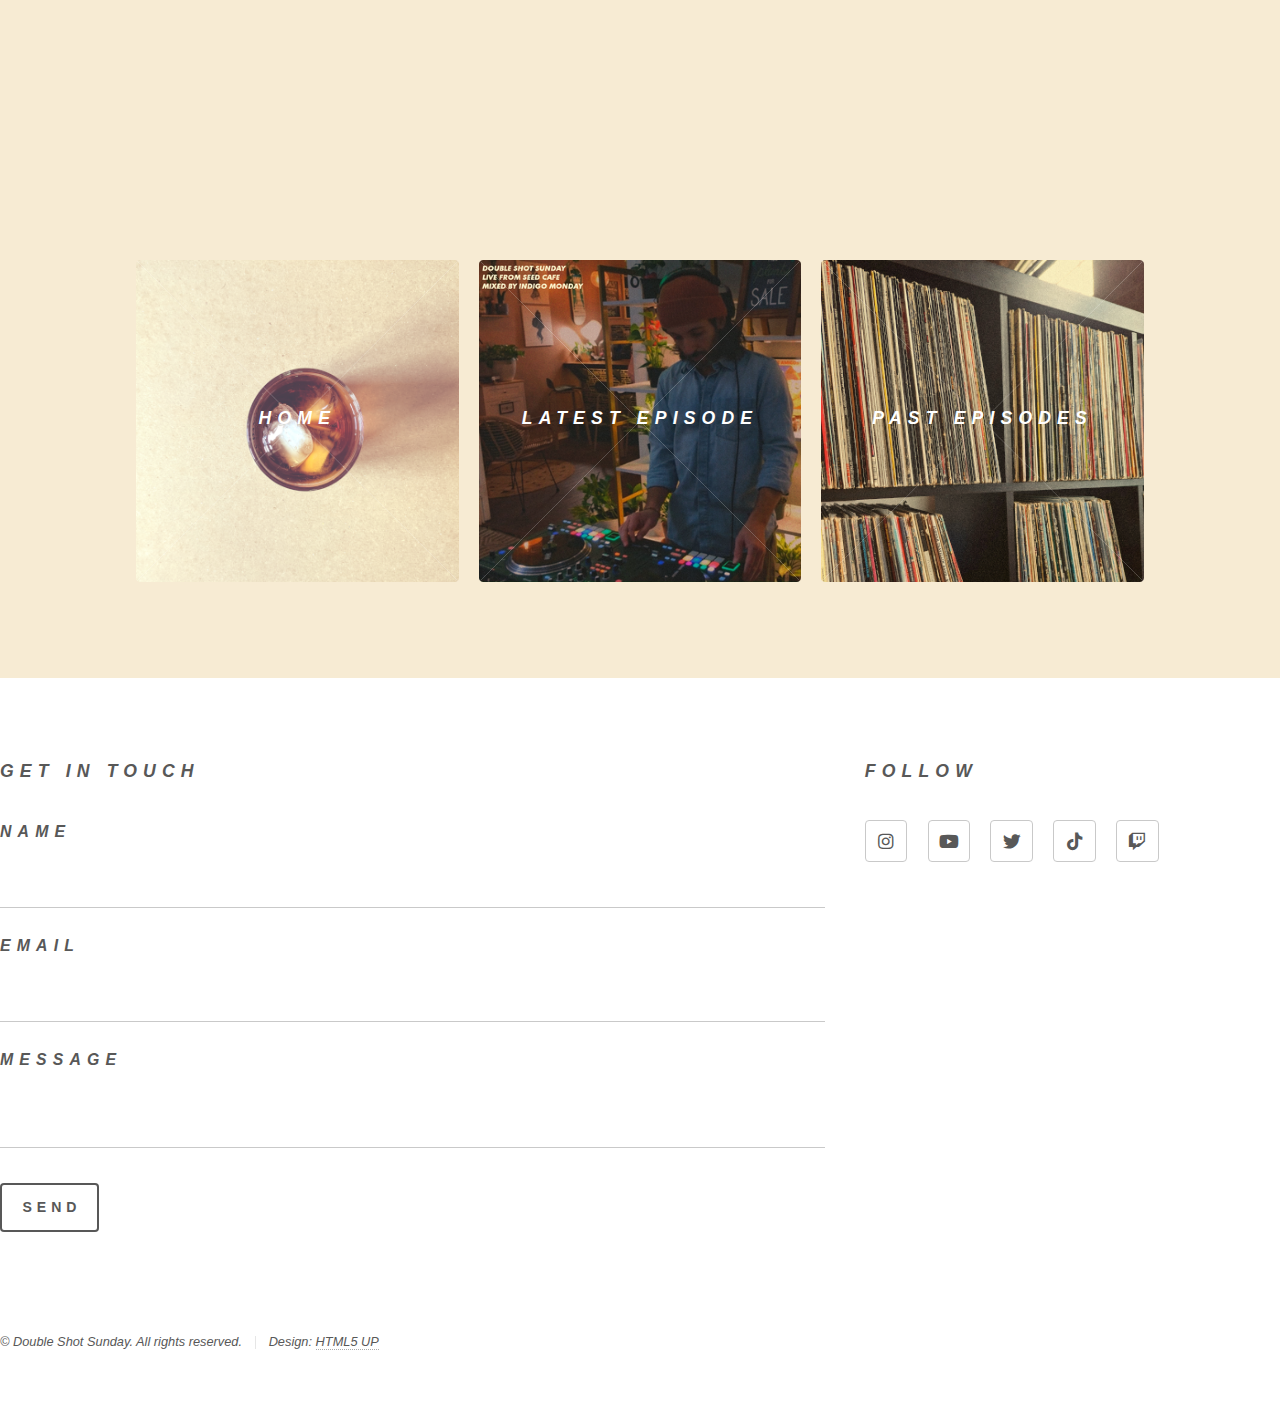
<file: episodes.html>
<!DOCTYPE HTML>
<!--
	Phantom by HTML5 UP
	html5up.net | @ajlkn
	Free for personal and commercial use under the CCA 3.0 license (html5up.net/license)
-->
<html>
	<head>
		<title>Double Shot Sunday</title>
		<meta charset="utf-8" />
		<meta name="viewport" content="width=device-width, initial-scale=1, user-scalable=no" />
		<link rel="stylesheet" href="assets/css/main.css" />
		<noscript><link rel="stylesheet" href="assets/css/noscript.css" /></noscript>
	</head>
	<body class="is-preload">
		<!-- Wrapper -->
			<div id="wrapper">

				<!-- Header -->
					<header id="header">
						<div class="inner">

							<!-- Logo -->
								<a href="index.html" class="logo">
									<span class="symbol"><img src="images/dsslogodark.png" alt="Creative Capital Show" />
								</a>

							<!-- Nav -->
								<nav>
									<ul>
										<li><a href="#menu">Menu</a></li>
									</ul>
								</nav>

						</div>
					</header>

				<!-- Menu -->
					<nav id="menu">
						
						<a href="index.html" class="logo">
									<span class="symbol"><img src="images/dsslogolight.png" alt="Double Shot Sunday" />
								</a>
						<p>
						</p>
						<ul>
							<li><a href="index.html"><i>watch live</i></a></li>
							<li><a href="latest.html"><i>latest episode</i></a></li>
							<li><a href="episodes.html"><i>past episodes</i></a></li>
						</ul>
					</nav>

				<!-- Main -->
					<div id="main">
						<div class="inner">
							<header>
								<h1><i>PAST EPISODES<i></h1>
								</header>
							<p><i>PLEASE NOTE THE AUDIO FROM THE LAST 10 EPISODES WILL BE AVAILABLE HERE<br>
							FOR OLDER EPISODES PLEASE SEE OUR <a href="https://mixcloud.com/indigomonday" target="_blank">ARCHIVE PAGE</a><br>
						</i></p>
													<p>
						<iframe width="100%" height="400" src="https://player-widget.mixcloud.com/widget/iframe/?feed=%2Findigomonday%2Fdouble-shot-sunday-winter-coffee-with-friends-mix%2F" frameborder="0" ></iframe>
</p>
<br>
<br>
<p>
<iframe width="100%" height="400" src="https://player-widget.mixcloud.com/widget/iframe/?feed=%2Findigomonday%2Fdouble-shot-sunday-the-reintroduction-mix%2F" frameborder="0" ></iframe>
						</p>
<br>
<br>
<p>
<iframe width="100%" height="400" src="https://player-widget.mixcloud.com/widget/iframe/?feed=%2Findigomonday%2Fdouble-shot-sunday-favorite-things-mix%2F" frameborder="0" ></iframe>
						</p>
<br>
<br>
<p>
<iframe width="100%" height="400" src="https://player-widget.mixcloud.com/widget/iframe/?feed=%2Findigomonday%2Fdouble-shot-sunday-the-0-to-100-mix-040923%2F" frameborder="0" ></iframe>
						</p>						
<br>
<br>
<p>							
<iframe width="100%" height="400" src="https://player-widget.mixcloud.com/widget/iframe/?feed=%2Findigomonday%2Fdouble-shot-sunday-the-slow-down-mix-032623%2F" frameborder="0" ></iframe>							
</p>
<br>
<br>
<p>							
<iframe width="100%" height="400" src="https://player-widget.mixcloud.com/widget/iframe/?feed=%2Findigomonday%2Fdouble-shot-sunday-the-flips-remixes-etc-mix%2F" frameborder="0" ></iframe>
</p>
<br>
<br>
<p>							
<iframe width="100%" height="400" src="https://player-widget.mixcloud.com/widget/iframe/?feed=%2Findigomonday%2Fdouble-shot-sunday-guest-mix-by-gibranpvd%2F" frameborder="0" ></iframe>
</p>
<br>
<br>
<p>							
<iframe width="100%" height="400" src="https://player-widget.mixcloud.com/widget/iframe/?feed=%2Findigomonday%2Findigo-monday-for-the-lovers-mix%2F" frameborder="0" ></iframe>
</p>
<br>
<br>
<p>							
<iframe width="100%" height="400" src="https://player-widget.mixcloud.com/widget/iframe/?feed=%2Findigomonday%2Fdouble-shot-sunday-hello-2023-mix%2F" frameborder="0" ></iframe>
</p>
							
							<br>
						<br>
						<br>


						<section class="tiles">
								<article class="style1">
									<span class="image">
										<img src="images/dsswatchlive.png" alt="watch live" />
									</span>
									<a href="index.html">
										<h2><i>Home</i></h2>
										<div class="content">
											<p><i>watch double shot sunday live</i></p>
										</div>
									</a>
								</article>
								
								<article class="style1">
									<span class="image">
										<img src="images/dssep51.png" alt="latest episode" />
									</span>
									</span>
									<a href="latest.html">
										<h2><i>Latest Episode</i></h2>
										<div class="content">
											<p><i>watch and listen to the latest mix</i></p>
										</div>
									</a>
								</article>
								
								<article class="style1">
									<span class="image">
										<img src="images/dsslisten.png" alt="" />
									</span>
									</span>
									<a href="episodes.html">
										<h2><i>Past Episodes</i></h2>
										<div class="content">
											<p><i>listen to past mixes</i></p>
										</div>
									</a>
								</article>
							</section>
						</div>
					</div>

					</div>

				<!-- Footer -->
					<footer id="footer">
						<div class="inner">
							<section>
							<h2><i>Get in touch</i><h2>
							<form action="https://formspree.io/f/mrgneadq" method="POST">
								<div class="fields">
									<div class="field">
										<label for="name">Name</label>
										<input type="text" name="name" id="name" />
									</div>
									<div class="field">
										<label for="email">Email</label>
										<input type="email" name="email" id="email" />
									</div>
									<div class="field">
										<label for="message">Message</label>
										<textarea name="message" id="message" rows="3"></textarea>
									</div>
								</div>
								<ul class="actions">
									<li><button type="submit">Send</button></li>
								</ul>
							</form>
						</section>
							<section>
								<h2><i>Follow</i></h2>
								<ul class="icons">
									<li><a href="https://instagram.com/doubleshotsunday" target="_blank" class="icon brands style2 fa-instagram"><span class="label">Instagram</span></a></li>
									<li><a href="https://www.youtube.com/channel/UCMNTxP_a6CSaPPUKiB-pmdw" target="_blank" class="icon brands style2 fa-youtube"><span class="label">Youtube</span></a></li>
									<li><a href="https://x.com/doubleshotsun" target="_blank" class="icon brands style2 fa-twitter"><span class="label">Twitter</span></a></li>
									<li><a href="https://tiktok.com/@doubleshotsunday" target="_blank" class="icon brands style2 fa-tiktok"><span class="label">TikTok</span></a></li>
									<li><a href="https://www.twitch.tv/doubleshotsunday" target="_blank" class="icon brands style2 fa-twitch"><span class="label">Teitch</span></a></li>
									
									




									
									
								</ul>
							</section>
							<ul class="copyright">
								<li>&copy; Double Shot Sunday. All rights reserved.</li><li>Design: <a href="http://html5up.net">HTML5 UP</a></li>
							</ul>
						</div>
					</footer>

			</div>

		<!-- Scripts -->
			<script src="assets/js/jquery.min.js"></script>
			<script src="assets/js/browser.min.js"></script>
			<script src="assets/js/breakpoints.min.js"></script>
			<script src="assets/js/util.js"></script>
			<script src="assets/js/main.js"></script>

	</body>
</html>
</file>
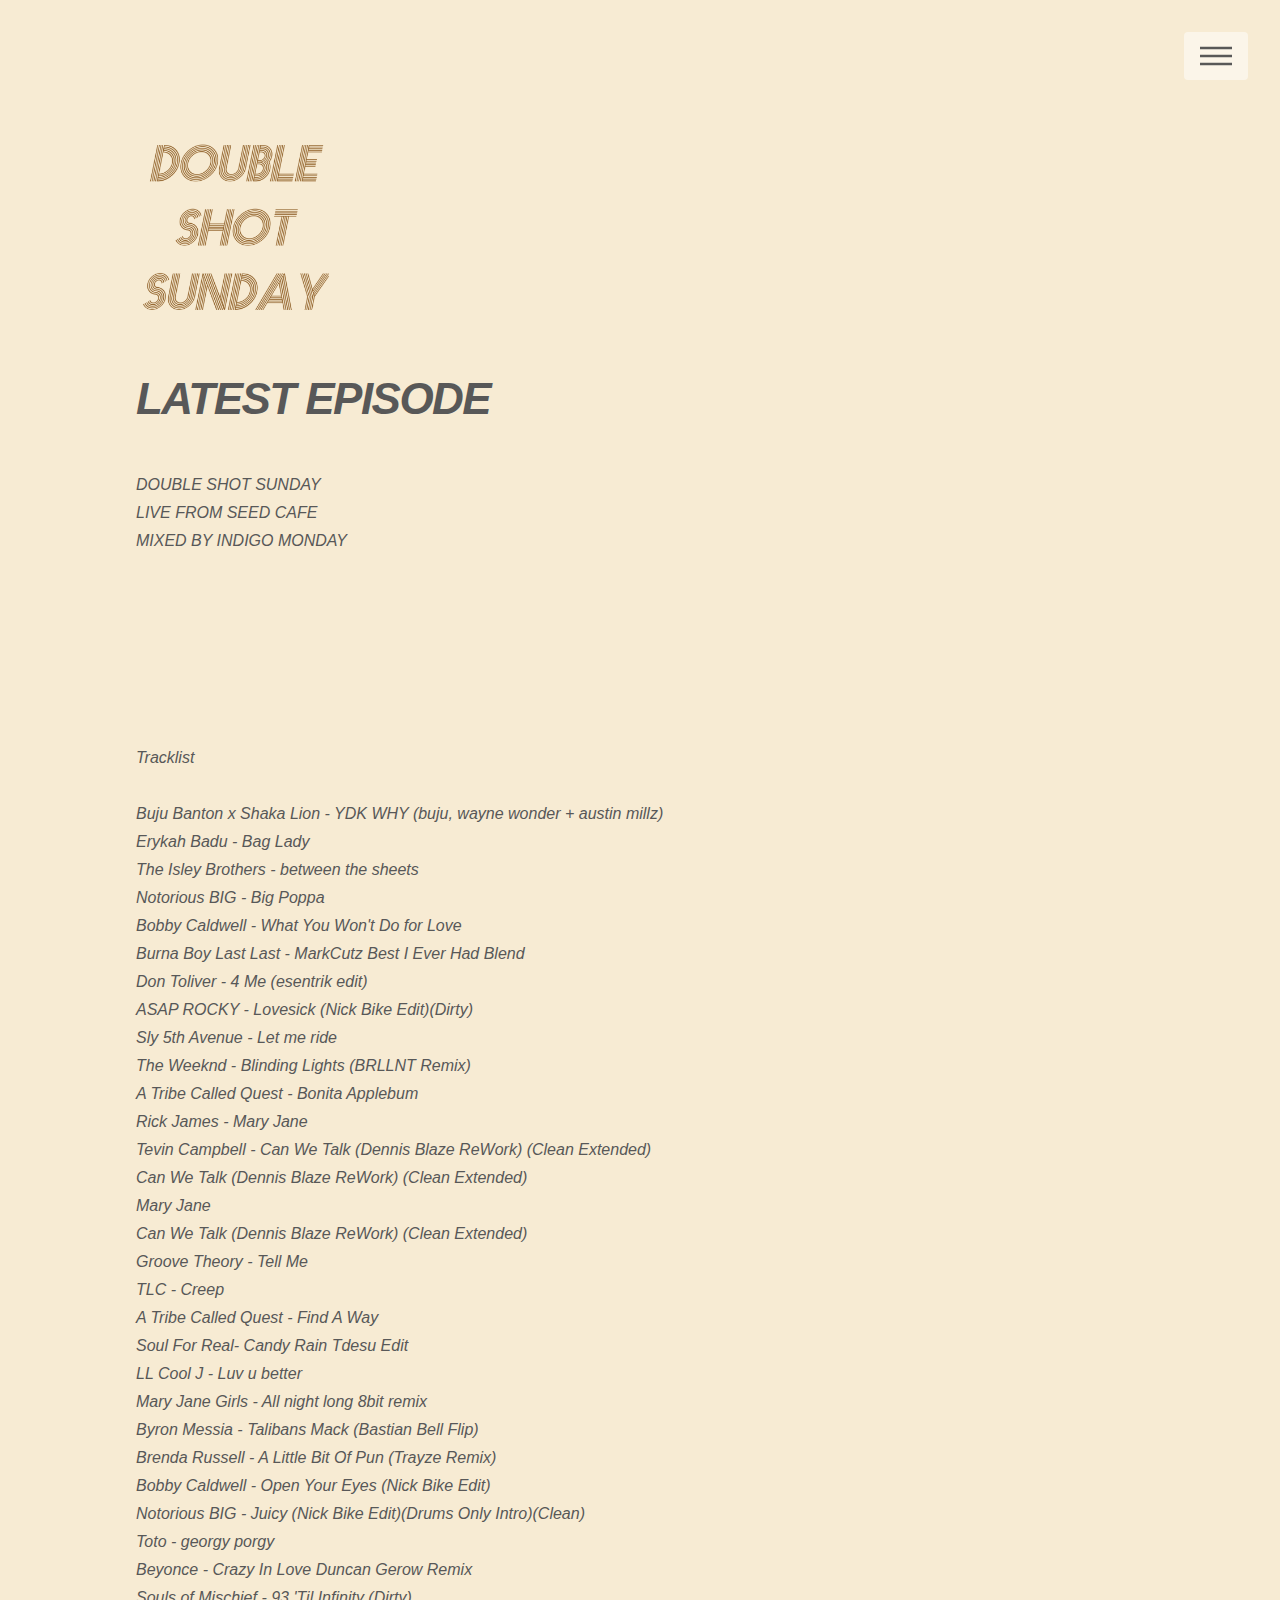
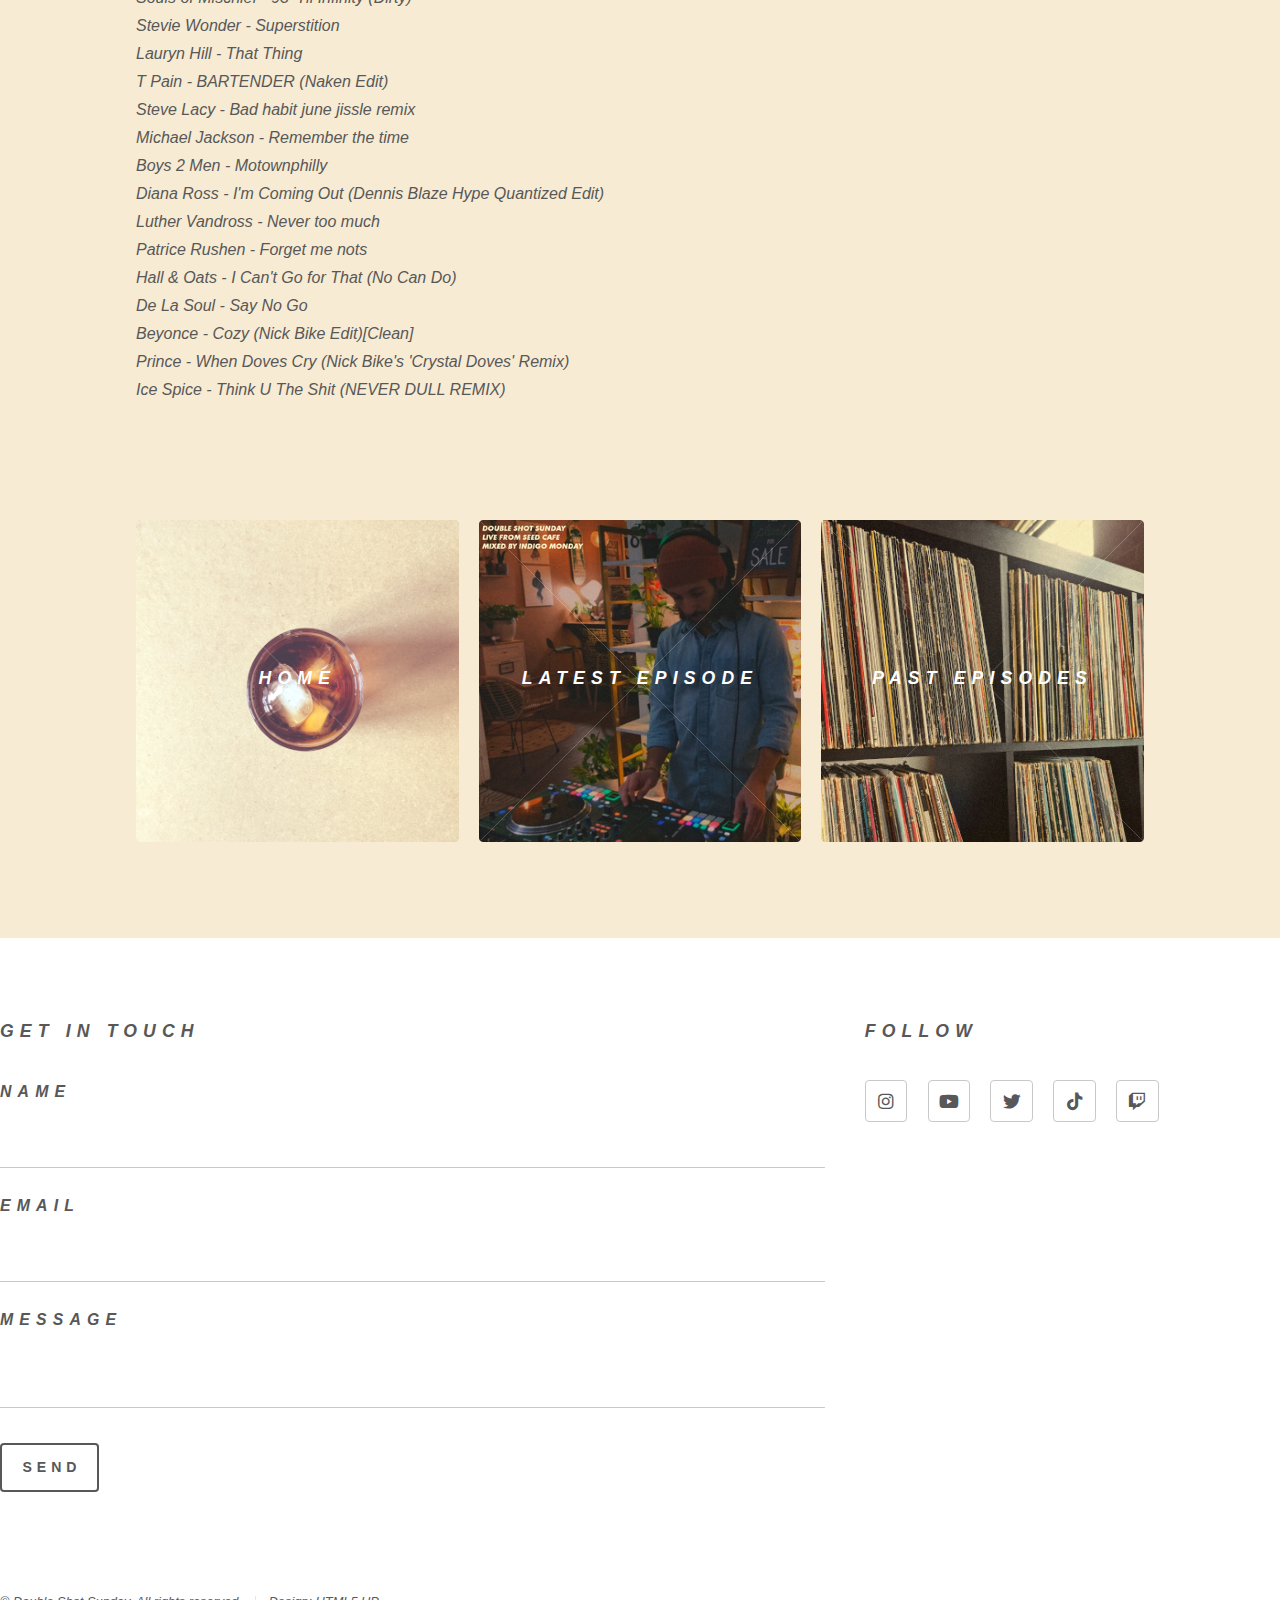
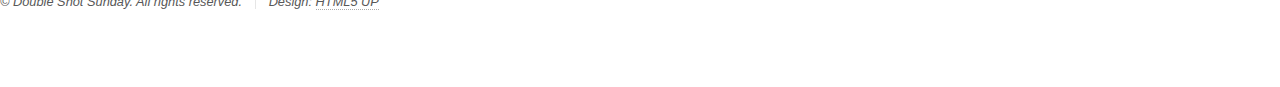
<file: latest.html>
<!DOCTYPE HTML>
<!--
	Phantom by HTML5 UP
	html5up.net | @ajlkn
	Free for personal and commercial use under the CCA 3.0 license (html5up.net/license)
-->
<html>
	<head>
		<title>Double Shot Sunday</title>
		<meta charset="utf-8" />
		<meta name="viewport" content="width=device-width, initial-scale=1, user-scalable=no" />
		<link rel="stylesheet" href="assets/css/main.css" />
		<noscript><link rel="stylesheet" href="assets/css/noscript.css" /></noscript>
	</head>
	<body class="is-preload">
		<!-- Wrapper -->
			<div id="wrapper">

				<!-- Header -->
					<header id="header">
						<div class="inner">

							<!-- Logo -->
								<a href="index.html" class="logo">
									<span class="symbol"><img src="images/dsslogodark.png" alt="Creative Capital Show" />
								</a>

							<!-- Nav -->
								<nav>
									<ul>
										<li><a href="#menu">Menu</a></li>
									</ul>
								</nav>

						</div>
					</header>

				<!-- Menu -->
					<nav id="menu">
						
						<a href="index.html" class="logo">
									<span class="symbol"><img src="images/dsslogolight.png" alt="Double Shot Sunday" />
								</a>
						<p>
						</p>
						<ul>
							<li><a href="index.html"><i>watch live</i></a></li>
							<li><a href="latest.html"><i>latest episode</i></a></li>
							<li><a href="episodes.html"><i>past episodes</i></a></li>
						</ul>
					</nav>

				<!-- Main -->
					<div id="main">
						<div class="inner">
							<header>
								<h1><i>LATEST EPISODE<i></h1>
								</header>
							<p><i>DOUBLE SHOT SUNDAY<br>
							LIVE FROM SEED CAFE<br>
							MIXED BY INDIGO MONDAY<br></i></p>
<p>
							
							</p>
													<p>
						<iframe width="100%" height="120" src="https://player-widget.mixcloud.com/widget/iframe/?hide_cover=1&feed=%2Findigomonday%2Fdouble-shot-sunday-live-from-seed-cafe%2F" frameborder="0" ></iframe>
<br>
<br>
Tracklist
<br>
<br>
Buju Banton x Shaka Lion - YDK WHY (buju, wayne wonder + austin millz)     
<br>                
Erykah Badu - Bag Lady  
<br>                                                       
The Isley Brothers - between the sheets     
<br>                                          
Notorious BIG - Big Poppa       
<br>                                                 
Bobby Caldwell - What You Won't Do for Love  
<br>                                     
Burna Boy Last Last - MarkCutz Best I Ever Had Blend 
<br>                      
Don Toliver - 4 Me (esentrik edit)      
<br>                                       
ASAP ROCKY - Lovesick (Nick Bike Edit)(Dirty) 
<br>                                
Sly 5th Avenue - Let me ride
<br>                                                      
The Weeknd - Blinding Lights (BRLLNT Remix)  
<br>                                 
A Tribe Called Quest - Bonita Applebum  
<br>                                                
Rick James - Mary Jane  
<br>                                                      
Tevin Campbell - Can We Talk (Dennis Blaze ReWork) (Clean Extended)   
<br>            
Can We Talk (Dennis Blaze ReWork) (Clean Extended)  
<br>             
Mary Jane        
<br>                                                
Can We Talk (Dennis Blaze ReWork) (Clean Extended)
<br>               
Groove Theory - Tell Me 
<br>                                                         
TLC - Creep  
<br>                                                          
A Tribe Called Quest - Find A Way  
<br>                                                     
Soul For Real- Candy Rain Tdesu Edit  
<br>                                          
LL Cool J - Luv u better 
<br>                                                    
Mary Jane Girls - All night long 8bit remix
<br>                               
Byron Messia - Talibans Mack (Bastian Bell Flip)
<br>                                
Brenda Russell - A Little Bit Of Pun (Trayze Remix)   
<br>                             
Bobby Caldwell - Open Your Eyes (Nick Bike Edit)  
<br>                                 
Notorious BIG - Juicy (Nick Bike Edit)(Drums Only Intro)(Clean)
<br>          
Toto - georgy porgy    
<br>                                                  
Beyonce - Crazy In Love Duncan Gerow Remix
<br>                                  
Souls of Mischief - 93 'Til Infinity (Dirty) 
<br>                                         
Stevie Wonder - Superstition 
<br>                                                     
Lauryn Hill - That Thing  
<br>                                                      
T Pain - BARTENDER (Naken Edit) 
<br>                                           
Steve Lacy - Bad habit june jissle remix 
<br>                                     
Michael Jackson - Remember the time
<br>                                                 
Boys 2 Men - Motownphilly   
<br>                                                   
Diana Ross - I'm Coming Out (Dennis Blaze Hype Quantized Edit)
<br>  
Luther Vandross - Never too much      
<br>                                              
Patrice Rushen  - Forget me nots
<br>                                                    
Hall & Oats - I Can't Go for That (No Can Do)        
<br>                           
De La Soul - Say No Go  
<br>                                                       
Beyonce - Cozy (Nick Bike Edit)[Clean]
<br>                                      
Prince - When Doves Cry (Nick Bike's 'Crystal Doves' Remix)
<br>                
Ice Spice - Think U The Shit (NEVER DULL REMIX)
<br>  
						</p>
						
							
							</p>

							</p>
							<br>
						<br>
						<br>


						<section class="tiles">
								<article class="style1">
									<span class="image">
										<img src="images/dsswatchlive.png" alt="watch live" />
									</span>
									<a href="index.html">
										<h2><i>Home</i></h2>
										<div class="content">
											<p><i>watch double shot sunday live</i></p>
										</div>
									</a>
								</article>
								
								<article class="style1">
									<span class="image">
										<img src="images/dssep51.png" alt="latest episode" />
									</span>
									</span>
									<a href="latest.html">
										<h2><i>Latest Episode</i></h2>
										<div class="content">
											<p><i>watch and listen to the latest mix</i></p>
										</div>
									</a>
								</article>
								
								<article class="style1">
									<span class="image">
										<img src="images/dsslisten.png" alt="" />
									</span>
									</span>
									<a href="episodes.html">
										<h2><i>Past Episodes</i></h2>
										<div class="content">
											<p><i>listen to past mixes</i></p>
										</div>
									</a>
								</article>
							</section>
						</div>
					</div>

					</div>

				<!-- Footer -->
					<footer id="footer">
						<div class="inner">
							<section>
							<h2><i>Get in touch</i><h2>
							<form action="https://formspree.io/f/mrgneadq" method="POST">
								<div class="fields">
									<div class="field">
										<label for="name">Name</label>
										<input type="text" name="name" id="name" />
									</div>
									<div class="field">
										<label for="email">Email</label>
										<input type="email" name="email" id="email" />
									</div>
									<div class="field">
										<label for="message">Message</label>
										<textarea name="message" id="message" rows="3"></textarea>
									</div>
								</div>
								<ul class="actions">
									<li><button type="submit">Send</button></li>
								</ul>
							</form>
						</section>
							<section>
								<h2><i>Follow</i></h2>
								<ul class="icons">
									<li><a href="https://instagram.com/doubleshotsunday" target="_blank" class="icon brands style2 fa-instagram"><span class="label">Instagram</span></a></li>
									<li><a href="https://www.youtube.com/channel/UCMNTxP_a6CSaPPUKiB-pmdw" target="_blank" class="icon brands style2 fa-youtube"><span class="label">Youtube</span></a></li>
									<li><a href="https://x.com/doubleshotsun" target="_blank" class="icon brands style2 fa-twitter"><span class="label">Twitter</span></a></li>
									<li><a href="https://tiktok.com/@doubleshotsunday" target="_blank" class="icon brands style2 fa-tiktok"><span class="label">TikTok</span></a></li>
									<li><a href="https://www.twitch.tv/doubleshotsunday" target="_blank" class="icon brands style2 fa-twitch"><span class="label">Teitch</span></a></li>
									
									




									
									
								</ul>
							</section>
							<ul class="copyright">
								<li>&copy; Double Shot Sunday. All rights reserved.</li><li>Design: <a href="http://html5up.net">HTML5 UP</a></li>
							</ul>
						</div>
					</footer>

			</div>

		<!-- Scripts -->
			<script src="assets/js/jquery.min.js"></script>
			<script src="assets/js/browser.min.js"></script>
			<script src="assets/js/breakpoints.min.js"></script>
			<script src="assets/js/util.js"></script>
			<script src="assets/js/main.js"></script>

	</body>
</html>
</file>
<file: assets/css/noscript.css>
/*
	Phantom by HTML5 UP
	html5up.net | @ajlkn
	Free for personal and commercial use under the CCA 3.0 license (html5up.net/license)
*/

/* Tiles */

	body.is-preload .tiles article {
		-moz-transform: none;
		-webkit-transform: none;
		-ms-transform: none;
		transform: none;
		opacity: 1;
	}
</file>
<file: assets/css/main.css>
@import url(fontawesome-all.min.css);
@import url("https://fonts.googleapis.com/css?family=Source+Sans+Pro:300,700,900");

/*
	Phantom by HTML5 UP
	html5up.net | @ajlkn
	Free for personal and commercial use under the CCA 3.0 license (html5up.net/license)
*/

html, body, div, span, applet, object,
iframe, h1, h2, h3, h4, h5, h6, p, blockquote,
pre, a, abbr, acronym, address, big, cite,
code, del, dfn, em, img, ins, kbd, q, s, samp,
small, strike, strong, sub, sup, tt, var, b,
u, i, center, dl, dt, dd, ol, ul, li, fieldset,
form, label, legend, table, caption, tbody,
tfoot, thead, tr, th, td, article, aside,
canvas, details, embed, figure, figcaption,
footer, header, hgroup, menu, nav, output, ruby,
section, summary, time, mark, audio, video {
	margin: 0;
	padding: 0;
	border: 0;
	font-size: 100%;
	font: inherit;
	vertical-align: baseline;}

article, aside, details, figcaption, figure,
footer, header, hgroup, menu, nav, section {
	display: block;}

body {
	line-height: 1;
}

	.video-container {
		position: relative;
		width: 100%;
		padding-bottom: 56.25%;
		height: 0;

	}

	.video-container iframe {
		position: absolute;
		top: 0;
		left: 0;
		width: 100%;
		height: 100%;
	}
	


ol, ul {
	list-style: none;
}

blockquote, q {
	quotes: none;
}

	blockquote:before, blockquote:after, q:before, q:after {
		content: '';
		content: none;
	}

table {
	border-collapse: collapse;
	border-spacing: 0;
}

body {
	-webkit-text-size-adjust: none;
}

mark {
	background-color: transparent;
	color: inherit;
}

input::-moz-focus-inner {
	border: 0;
	padding: 0;
}

input, select, textarea {
	-moz-appearance: none;
	-webkit-appearance: none;
	-ms-appearance: none;
	appearance: none;
}

/* Basic */

	@-ms-viewport {
		width: device-width;
	}

	body {
		-ms-overflow-style: scrollbar;
	}

	@media screen and (max-width: 480px) {

		html, body {
			min-width: 320px;
		}

	}

	html {
		box-sizing: border-box;
	}

	*, *:before, *:after {
		box-sizing: inherit;
	}

	body {
		background: #f7ebd3;
	}

		body.is-preload *, body.is-preload *:before, body.is-preload *:after {
			-moz-animation: none !important;
			-webkit-animation: none !important;
			-ms-animation: none !important;
			animation: none !important;
			-moz-transition: none !important;
			-webkit-transition: none !important;
			-ms-transition: none !important;
			transition: none !important;
		}

/* Type */

	body, input, select, textarea {
		color: #585858;
		font-family: "Helvetica", "Verdana", "Arial";
		font-size: 16pt;
		font-weight: 300;
		line-height: 1.75;
	}

		@media screen and (max-width: 1680px) {

			body, input, select, textarea {
				font-size: 14pt;
			}

		}

		@media screen and (max-width: 1280px) {

			body, input, select, textarea {
				font-size: 12pt;
			}

		}

	a {
		-moz-transition: border-bottom-color 0.2s ease, color 0.2s ease;
		-webkit-transition: border-bottom-color 0.2s ease, color 0.2s ease;
		-ms-transition: border-bottom-color 0.2s ease, color 0.2s ease;
		transition: border-bottom-color 0.2s ease, color 0.2s ease;
		text-decoration: none;
		color: ##585858;
		border-bottom: dotted 1px rgba(88, 88, 88, 0.5);
	}

		a:hover {
			border-bottom-color: transparent;
			color: #f2849e !important;
		}

	strong, b {
		font-weight: 900;
	}

	em, i {
		font-style: italic;
	}

	p {
		margin: 0 0 2em 0;
	}

	h1 {
		font-size: 2.75em;
		font-weight: 700;
		line-height: 1.3;
		margin: 0 0 1em 0;
		letter-spacing: -0.035em;
	}

		h1 a {
			color: inherit;
		}

		@media screen and (max-width: 736px) {

			h1 {
				font-size: 2em;
				margin: 0 0 1em 0;
			}

		}

		@media screen and (max-width: 360px) {

			h1 {
				font-size: 1.75em;
			}

		}

	h2, h3, h4, h5, h6 {
		font-weight: 900;
		line-height: 1.5;
		margin: 0 0 2em 0;
		text-transform: uppercase;
		letter-spacing: 0.35em;
	}

		h2 a, h3 a, h4 a, h5 a, h6 a {
			color: inherit;
		}

	h2 {
		font-size: 1.1em;
	}

	h3 {
		font-size: 1em;
	}

	h4 {
		font-size: 0.8em;
	}

	h5 {
		font-size: 0.8em;
	}

	h6 {
		font-size: 0.8em;
	}

	@media screen and (max-width: 980px) {

		h1 br, h2 br, h3 br, h4 br, h5 br, h6 br {
			display: none;
		}

	}

	@media screen and (max-width: 736px) {

		h2 {
			font-size: 1em;
		}

		h3 {
			font-size: 0.8em;
		}

	}

	sub {
		font-size: 0.8em;
		position: relative;
		top: 0.5em;
	}

	sup {
		font-size: 0.8em;
		position: relative;
		top: -0.5em;
	}

	blockquote {
		border-left: solid 4px #c9c9c9;
		font-style: italic;
		margin: 0 0 2em 0;
		padding: 0.5em 0 0.5em 2em;
	}

	code {
		background: rgba(144, 144, 144, 0.075);
		border-radius: 4px;
		border: solid 1px #c9c9c9;
		font-family: "Helvetica", "Verdana", "Arial";
		font-size: 0.9em;
		margin: 0 0.25em;
		padding: 0.25em 0.65em;
	}

	pre {
		-webkit-overflow-scrolling: touch;
		font-family: "Helvetica", "Verdana", "Arial";
		font-size: 0.9em;
		margin: 0 0 2em 0;
	}

		pre code {
			display: block;
			line-height: 1.75;
			padding: 1em 1.5em;
			overflow-x: auto;
		}

	hr {
		border: 0;
		border-bottom: solid 1px #c9c9c9;
		margin: 2em 0;
	}

		hr.major {
			margin: 3em 0;
		}

	.align-left {
		text-align: left;
	}

	.align-center {
		text-align: center;
	}

	.align-right {
		text-align: right;
	}



/* Row */

	.row {
		display: flex;
		flex-wrap: wrap;
		box-sizing: border-box;
		align-items: stretch;
	}

		.row > * {
			box-sizing: border-box;
		}

		.row.gtr-uniform > * > :last-child {
			margin-bottom: 0;
		}

		.row.aln-left {
			justify-content: flex-start;
		}

		.row.aln-center {
			justify-content: center;
		}

		.row.aln-right {
			justify-content: flex-end;
		}

		.row.aln-top {
			align-items: flex-start;
		}

		.row.aln-middle {
			align-items: center;
		}

		.row.aln-bottom {
			align-items: flex-end;
		}

		.row > .imp {
			order: -1;
		}

		.row > .col-1 {
			width: 8.33333%;
		}

		.row > .off-1 {
			margin-left: 8.33333%;
		}

		.row > .col-2 {
			width: 16.66667%;
		}

		.row > .off-2 {
			margin-left: 16.66667%;
		}

		.row > .col-3 {
			width: 25%;
		}

		.row > .off-3 {
			margin-left: 25%;
		}

		.row > .col-4 {
			width: 33.33333%;
		}

		.row > .off-4 {
			margin-left: 33.33333%;
		}

		.row > .col-5 {
			width: 41.66667%;
		}

		.row > .off-5 {
			margin-left: 41.66667%;
		}

		.row > .col-6 {
			width: 50%;
		}

		.row > .off-6 {
			margin-left: 50%;
		}

		.row > .col-7 {
			width: 58.33333%;
		}

		.row > .off-7 {
			margin-left: 58.33333%;
		}

		.row > .col-8 {
			width: 66.66667%;
		}

		.row > .off-8 {
			margin-left: 66.66667%;
		}

		.row > .col-9 {
			width: 75%;
		}

		.row > .off-9 {
			margin-left: 75%;
		}

		.row > .col-10 {
			width: 83.33333%;
		}

		.row > .off-10 {
			margin-left: 83.33333%;
		}

		.row > .col-11 {
			width: 91.66667%;
		}

		.row > .off-11 {
			margin-left: 91.66667%;
		}

		.row > .col-12 {
			width: 100%;
		}

		.row > .off-12 {
			margin-left: 100%;
		}

		.row.gtr-0 {
			margin-top: 0;
			margin-left: 0em;
		}

			.row.gtr-0 > * {
				padding: 0 0 0 0em;
			}

			.row.gtr-0.gtr-uniform {
				margin-top: 0em;
			}

				.row.gtr-0.gtr-uniform > * {
					padding-top: 0em;
				}

		.row.gtr-25 {
			margin-top: 0;
			margin-left: -0.5em;
		}

			.row.gtr-25 > * {
				padding: 0 0 0 0.5em;
			}

			.row.gtr-25.gtr-uniform {
				margin-top: -0.5em;
			}

				.row.gtr-25.gtr-uniform > * {
					padding-top: 0.5em;
				}

		.row.gtr-50 {
			margin-top: 0;
			margin-left: -1em;
		}

			.row.gtr-50 > * {
				padding: 0 0 0 1em;
			}

			.row.gtr-50.gtr-uniform {
				margin-top: -1em;
			}

				.row.gtr-50.gtr-uniform > * {
					padding-top: 1em;
				}

		.row {
			margin-top: 0;
			margin-left: -2em;
		}

			.row > * {
				padding: 0 0 0 2em;
			}

			.row.gtr-uniform {
				margin-top: -2em;
			}

				.row.gtr-uniform > * {
					padding-top: 2em;
				}

		.row.gtr-150 {
			margin-top: 0;
			margin-left: -3em;
		}

			.row.gtr-150 > * {
				padding: 0 0 0 3em;
			}

			.row.gtr-150.gtr-uniform {
				margin-top: -3em;
			}

				.row.gtr-150.gtr-uniform > * {
					padding-top: 3em;
				}

		.row.gtr-200 {
			margin-top: 0;
			margin-left: -4em;
		}

			.row.gtr-200 > * {
				padding: 0 0 0 4em;
			}

			.row.gtr-200.gtr-uniform {
				margin-top: -4em;
			}

				.row.gtr-200.gtr-uniform > * {
					padding-top: 4em;
				}

		@media screen and (max-width: 1680px) {

			.row {
				display: flex;
				flex-wrap: wrap;
				box-sizing: border-box;
				align-items: stretch;
			}

				.row > * {
					box-sizing: border-box;
				}

				.row.gtr-uniform > * > :last-child {
					margin-bottom: 0;
				}

				.row.aln-left {
					justify-content: flex-start;
				}

				.row.aln-center {
					justify-content: center;
				}

				.row.aln-right {
					justify-content: flex-end;
				}

				.row.aln-top {
					align-items: flex-start;
				}

				.row.aln-middle {
					align-items: center;
				}

				.row.aln-bottom {
					align-items: flex-end;
				}

				.row > .imp-xlarge {
					order: -1;
				}

				.row > .col-1-xlarge {
					width: 8.33333%;
				}

				.row > .off-1-xlarge {
					margin-left: 8.33333%;
				}

				.row > .col-2-xlarge {
					width: 16.66667%;
				}

				.row > .off-2-xlarge {
					margin-left: 16.66667%;
				}

				.row > .col-3-xlarge {
					width: 25%;
				}

				.row > .off-3-xlarge {
					margin-left: 25%;
				}

				.row > .col-4-xlarge {
					width: 33.33333%;
				}

				.row > .off-4-xlarge {
					margin-left: 33.33333%;
				}

				.row > .col-5-xlarge {
					width: 41.66667%;
				}

				.row > .off-5-xlarge {
					margin-left: 41.66667%;
				}

				.row > .col-6-xlarge {
					width: 50%;
				}

				.row > .off-6-xlarge {
					margin-left: 50%;
				}

				.row > .col-7-xlarge {
					width: 58.33333%;
				}

				.row > .off-7-xlarge {
					margin-left: 58.33333%;
				}

				.row > .col-8-xlarge {
					width: 66.66667%;
				}

				.row > .off-8-xlarge {
					margin-left: 66.66667%;
				}

				.row > .col-9-xlarge {
					width: 75%;
				}

				.row > .off-9-xlarge {
					margin-left: 75%;
				}

				.row > .col-10-xlarge {
					width: 83.33333%;
				}

				.row > .off-10-xlarge {
					margin-left: 83.33333%;
				}

				.row > .col-11-xlarge {
					width: 91.66667%;
				}

				.row > .off-11-xlarge {
					margin-left: 91.66667%;
				}

				.row > .col-12-xlarge {
					width: 100%;
				}

				.row > .off-12-xlarge {
					margin-left: 100%;
				}

				.row.gtr-0 {
					margin-top: 0;
					margin-left: 0em;
				}

					.row.gtr-0 > * {
						padding: 0 0 0 0em;
					}

					.row.gtr-0.gtr-uniform {
						margin-top: 0em;
					}

						.row.gtr-0.gtr-uniform > * {
							padding-top: 0em;
						}

				.row.gtr-25 {
					margin-top: 0;
					margin-left: -0.5em;
				}

					.row.gtr-25 > * {
						padding: 0 0 0 0.5em;
					}

					.row.gtr-25.gtr-uniform {
						margin-top: -0.5em;
					}

						.row.gtr-25.gtr-uniform > * {
							padding-top: 0.5em;
						}

				.row.gtr-50 {
					margin-top: 0;
					margin-left: -1em;
				}

					.row.gtr-50 > * {
						padding: 0 0 0 1em;
					}

					.row.gtr-50.gtr-uniform {
						margin-top: -1em;
					}

						.row.gtr-50.gtr-uniform > * {
							padding-top: 1em;
						}

				.row {
					margin-top: 0;
					margin-left: -2em;
				}

					.row > * {
						padding: 0 0 0 2em;
					}

					.row.gtr-uniform {
						margin-top: -2em;
					}

						.row.gtr-uniform > * {
							padding-top: 2em;
						}

				.row.gtr-150 {
					margin-top: 0;
					margin-left: -3em;
				}

					.row.gtr-150 > * {
						padding: 0 0 0 3em;
					}

					.row.gtr-150.gtr-uniform {
						margin-top: -3em;
					}

						.row.gtr-150.gtr-uniform > * {
							padding-top: 3em;
						}

				.row.gtr-200 {
					margin-top: 0;
					margin-left: -4em;
				}

					.row.gtr-200 > * {
						padding: 0 0 0 4em;
					}

					.row.gtr-200.gtr-uniform {
						margin-top: -4em;
					}

						.row.gtr-200.gtr-uniform > * {
							padding-top: 4em;
						}

		}

		@media screen and (max-width: 1280px) {

			.row {
				display: flex;
				flex-wrap: wrap;
				box-sizing: border-box;
				align-items: stretch;
			}

				.row > * {
					box-sizing: border-box;
				}

				.row.gtr-uniform > * > :last-child {
					margin-bottom: 0;
				}

				.row.aln-left {
					justify-content: flex-start;
				}

				.row.aln-center {
					justify-content: center;
				}

				.row.aln-right {
					justify-content: flex-end;
				}

				.row.aln-top {
					align-items: flex-start;
				}

				.row.aln-middle {
					align-items: center;
				}

				.row.aln-bottom {
					align-items: flex-end;
				}

				.row > .imp-large {
					order: -1;
				}

				.row > .col-1-large {
					width: 8.33333%;
				}

				.row > .off-1-large {
					margin-left: 8.33333%;
				}

				.row > .col-2-large {
					width: 16.66667%;
				}

				.row > .off-2-large {
					margin-left: 16.66667%;
				}

				.row > .col-3-large {
					width: 25%;
				}

				.row > .off-3-large {
					margin-left: 25%;
				}

				.row > .col-4-large {
					width: 33.33333%;
				}

				.row > .off-4-large {
					margin-left: 33.33333%;
				}

				.row > .col-5-large {
					width: 41.66667%;
				}

				.row > .off-5-large {
					margin-left: 41.66667%;
				}

				.row > .col-6-large {
					width: 50%;
				}

				.row > .off-6-large {
					margin-left: 50%;
				}

				.row > .col-7-large {
					width: 58.33333%;
				}

				.row > .off-7-large {
					margin-left: 58.33333%;
				}

				.row > .col-8-large {
					width: 66.66667%;
				}

				.row > .off-8-large {
					margin-left: 66.66667%;
				}

				.row > .col-9-large {
					width: 75%;
				}

				.row > .off-9-large {
					margin-left: 75%;
				}

				.row > .col-10-large {
					width: 83.33333%;
				}

				.row > .off-10-large {
					margin-left: 83.33333%;
				}

				.row > .col-11-large {
					width: 91.66667%;
				}

				.row > .off-11-large {
					margin-left: 91.66667%;
				}

				.row > .col-12-large {
					width: 100%;
				}

				.row > .off-12-large {
					margin-left: 100%;
				}

				.row.gtr-0 {
					margin-top: 0;
					margin-left: 0em;
				}

					.row.gtr-0 > * {
						padding: 0 0 0 0em;
					}

					.row.gtr-0.gtr-uniform {
						margin-top: 0em;
					}

						.row.gtr-0.gtr-uniform > * {
							padding-top: 0em;
						}

				.row.gtr-25 {
					margin-top: 0;
					margin-left: -0.5em;
				}

					.row.gtr-25 > * {
						padding: 0 0 0 0.5em;
					}

					.row.gtr-25.gtr-uniform {
						margin-top: -0.5em;
					}

						.row.gtr-25.gtr-uniform > * {
							padding-top: 0.5em;
						}

				.row.gtr-50 {
					margin-top: 0;
					margin-left: -1em;
				}

					.row.gtr-50 > * {
						padding: 0 0 0 1em;
					}

					.row.gtr-50.gtr-uniform {
						margin-top: -1em;
					}

						.row.gtr-50.gtr-uniform > * {
							padding-top: 1em;
						}

				.row {
					margin-top: 0;
					margin-left: -2em;
				}

					.row > * {
						padding: 0 0 0 2em;
					}

					.row.gtr-uniform {
						margin-top: -2em;
					}

						.row.gtr-uniform > * {
							padding-top: 2em;
						}

				.row.gtr-150 {
					margin-top: 0;
					margin-left: -3em;
				}

					.row.gtr-150 > * {
						padding: 0 0 0 3em;
					}

					.row.gtr-150.gtr-uniform {
						margin-top: -3em;
					}

						.row.gtr-150.gtr-uniform > * {
							padding-top: 3em;
						}

				.row.gtr-200 {
					margin-top: 0;
					margin-left: -4em;
				}

					.row.gtr-200 > * {
						padding: 0 0 0 4em;
					}

					.row.gtr-200.gtr-uniform {
						margin-top: -4em;
					}

						.row.gtr-200.gtr-uniform > * {
							padding-top: 4em;
						}

		}

		@media screen and (max-width: 980px) {

			.row {
				display: flex;
				flex-wrap: wrap;
				box-sizing: border-box;
				align-items: stretch;
			}

				.row > * {
					box-sizing: border-box;
				}

				.row.gtr-uniform > * > :last-child {
					margin-bottom: 0;
				}

				.row.aln-left {
					justify-content: flex-start;
				}

				.row.aln-center {
					justify-content: center;
				}

				.row.aln-right {
					justify-content: flex-end;
				}

				.row.aln-top {
					align-items: flex-start;
				}

				.row.aln-middle {
					align-items: center;
				}

				.row.aln-bottom {
					align-items: flex-end;
				}

				.row > .imp-medium {
					order: -1;
				}

				.row > .col-1-medium {
					width: 8.33333%;
				}

				.row > .off-1-medium {
					margin-left: 8.33333%;
				}

				.row > .col-2-medium {
					width: 16.66667%;
				}

				.row > .off-2-medium {
					margin-left: 16.66667%;
				}

				.row > .col-3-medium {
					width: 25%;
				}

				.row > .off-3-medium {
					margin-left: 25%;
				}

				.row > .col-4-medium {
					width: 33.33333%;
				}

				.row > .off-4-medium {
					margin-left: 33.33333%;
				}

				.row > .col-5-medium {
					width: 41.66667%;
				}

				.row > .off-5-medium {
					margin-left: 41.66667%;
				}

				.row > .col-6-medium {
					width: 50%;
				}

				.row > .off-6-medium {
					margin-left: 50%;
				}

				.row > .col-7-medium {
					width: 58.33333%;
				}

				.row > .off-7-medium {
					margin-left: 58.33333%;
				}

				.row > .col-8-medium {
					width: 66.66667%;
				}

				.row > .off-8-medium {
					margin-left: 66.66667%;
				}

				.row > .col-9-medium {
					width: 75%;
				}

				.row > .off-9-medium {
					margin-left: 75%;
				}

				.row > .col-10-medium {
					width: 83.33333%;
				}

				.row > .off-10-medium {
					margin-left: 83.33333%;
				}

				.row > .col-11-medium {
					width: 91.66667%;
				}

				.row > .off-11-medium {
					margin-left: 91.66667%;
				}

				.row > .col-12-medium {
					width: 100%;
				}

				.row > .off-12-medium {
					margin-left: 100%;
				}

				.row.gtr-0 {
					margin-top: 0;
					margin-left: 0em;
				}

					.row.gtr-0 > * {
						padding: 0 0 0 0em;
					}

					.row.gtr-0.gtr-uniform {
						margin-top: 0em;
					}

						.row.gtr-0.gtr-uniform > * {
							padding-top: 0em;
						}

				.row.gtr-25 {
					margin-top: 0;
					margin-left: -0.375em;
				}

					.row.gtr-25 > * {
						padding: 0 0 0 0.375em;
					}

					.row.gtr-25.gtr-uniform {
						margin-top: -0.375em;
					}

						.row.gtr-25.gtr-uniform > * {
							padding-top: 0.375em;
						}

				.row.gtr-50 {
					margin-top: 0;
					margin-left: -0.75em;
				}

					.row.gtr-50 > * {
						padding: 0 0 0 0.75em;
					}

					.row.gtr-50.gtr-uniform {
						margin-top: -0.75em;
					}

						.row.gtr-50.gtr-uniform > * {
							padding-top: 0.75em;
						}

				.row {
					margin-top: 0;
					margin-left: -1.5em;
				}

					.row > * {
						padding: 0 0 0 1.5em;
					}

					.row.gtr-uniform {
						margin-top: -1.5em;
					}

						.row.gtr-uniform > * {
							padding-top: 1.5em;
						}

				.row.gtr-150 {
					margin-top: 0;
					margin-left: -2.25em;
				}

					.row.gtr-150 > * {
						padding: 0 0 0 2.25em;
					}

					.row.gtr-150.gtr-uniform {
						margin-top: -2.25em;
					}

						.row.gtr-150.gtr-uniform > * {
							padding-top: 2.25em;
						}

				.row.gtr-200 {
					margin-top: 0;
					margin-left: -3em;
				}

					.row.gtr-200 > * {
						padding: 0 0 0 3em;
					}

					.row.gtr-200.gtr-uniform {
						margin-top: -3em;
					}

						.row.gtr-200.gtr-uniform > * {
							padding-top: 3em;
						}

		}

		@media screen and (max-width: 736px) {

			.row {
				display: flex;
				flex-wrap: wrap;
				box-sizing: border-box;
				align-items: stretch;
			}

				.row > * {
					box-sizing: border-box;
				}

				.row.gtr-uniform > * > :last-child {
					margin-bottom: 0;
				}

				.row.aln-left {
					justify-content: flex-start;
				}

				.row.aln-center {
					justify-content: center;
				}

				.row.aln-right {
					justify-content: flex-end;
				}

				.row.aln-top {
					align-items: flex-start;
				}

				.row.aln-middle {
					align-items: center;
				}

				.row.aln-bottom {
					align-items: flex-end;
				}

				.row > .imp-small {
					order: -1;
				}

				.row > .col-1-small {
					width: 8.33333%;
				}

				.row > .off-1-small {
					margin-left: 8.33333%;
				}

				.row > .col-2-small {
					width: 16.66667%;
				}

				.row > .off-2-small {
					margin-left: 16.66667%;
				}

				.row > .col-3-small {
					width: 25%;
				}

				.row > .off-3-small {
					margin-left: 25%;
				}

				.row > .col-4-small {
					width: 33.33333%;
				}

				.row > .off-4-small {
					margin-left: 33.33333%;
				}

				.row > .col-5-small {
					width: 41.66667%;
				}

				.row > .off-5-small {
					margin-left: 41.66667%;
				}

				.row > .col-6-small {
					width: 50%;
				}

				.row > .off-6-small {
					margin-left: 50%;
				}

				.row > .col-7-small {
					width: 58.33333%;
				}

				.row > .off-7-small {
					margin-left: 58.33333%;
				}

				.row > .col-8-small {
					width: 66.66667%;
				}

				.row > .off-8-small {
					margin-left: 66.66667%;
				}

				.row > .col-9-small {
					width: 75%;
				}

				.row > .off-9-small {
					margin-left: 75%;
				}

				.row > .col-10-small {
					width: 83.33333%;
				}

				.row > .off-10-small {
					margin-left: 83.33333%;
				}

				.row > .col-11-small {
					width: 91.66667%;
				}

				.row > .off-11-small {
					margin-left: 91.66667%;
				}

				.row > .col-12-small {
					width: 100%;
				}

				.row > .off-12-small {
					margin-left: 100%;
				}

				.row.gtr-0 {
					margin-top: 0;
					margin-left: 0em;
				}

					.row.gtr-0 > * {
						padding: 0 0 0 0em;
					}

					.row.gtr-0.gtr-uniform {
						margin-top: 0em;
					}

						.row.gtr-0.gtr-uniform > * {
							padding-top: 0em;
						}

				.row.gtr-25 {
					margin-top: 0;
					margin-left: -0.25em;
				}

					.row.gtr-25 > * {
						padding: 0 0 0 0.25em;
					}

					.row.gtr-25.gtr-uniform {
						margin-top: -0.25em;
					}

						.row.gtr-25.gtr-uniform > * {
							padding-top: 0.25em;
						}

				.row.gtr-50 {
					margin-top: 0;
					margin-left: -0.5em;
				}

					.row.gtr-50 > * {
						padding: 0 0 0 0.5em;
					}

					.row.gtr-50.gtr-uniform {
						margin-top: -0.5em;
					}

						.row.gtr-50.gtr-uniform > * {
							padding-top: 0.5em;
						}

				.row {
					margin-top: 0;
					margin-left: -1em;
				}

					.row > * {
						padding: 0 0 0 1em;
					}

					.row.gtr-uniform {
						margin-top: -1em;
					}

						.row.gtr-uniform > * {
							padding-top: 1em;
						}

				.row.gtr-150 {
					margin-top: 0;
					margin-left: -1.5em;
				}

					.row.gtr-150 > * {
						padding: 0 0 0 1.5em;
					}

					.row.gtr-150.gtr-uniform {
						margin-top: -1.5em;
					}

						.row.gtr-150.gtr-uniform > * {
							padding-top: 1.5em;
						}

				.row.gtr-200 {
					margin-top: 0;
					margin-left: -2em;
				}

					.row.gtr-200 > * {
						padding: 0 0 0 2em;
					}

					.row.gtr-200.gtr-uniform {
						margin-top: -2em;
					}

						.row.gtr-200.gtr-uniform > * {
							padding-top: 2em;
						}

		}

		@media screen and (max-width: 480px) {

			.row {
				display: flex;
				flex-wrap: wrap;
				box-sizing: border-box;
				align-items: stretch;
			}

				.row > * {
					box-sizing: border-box;
				}

				.row.gtr-uniform > * > :last-child {
					margin-bottom: 0;
				}

				.row.aln-left {
					justify-content: flex-start;
				}

				.row.aln-center {
					justify-content: center;
				}

				.row.aln-right {
					justify-content: flex-end;
				}

				.row.aln-top {
					align-items: flex-start;
				}

				.row.aln-middle {
					align-items: center;
				}

				.row.aln-bottom {
					align-items: flex-end;
				}

				.row > .imp-xsmall {
					order: -1;
				}

				.row > .col-1-xsmall {
					width: 8.33333%;
				}

				.row > .off-1-xsmall {
					margin-left: 8.33333%;
				}

				.row > .col-2-xsmall {
					width: 16.66667%;
				}

				.row > .off-2-xsmall {
					margin-left: 16.66667%;
				}

				.row > .col-3-xsmall {
					width: 25%;
				}

				.row > .off-3-xsmall {
					margin-left: 25%;
				}

				.row > .col-4-xsmall {
					width: 33.33333%;
				}

				.row > .off-4-xsmall {
					margin-left: 33.33333%;
				}

				.row > .col-5-xsmall {
					width: 41.66667%;
				}

				.row > .off-5-xsmall {
					margin-left: 41.66667%;
				}

				.row > .col-6-xsmall {
					width: 50%;
				}

				.row > .off-6-xsmall {
					margin-left: 50%;
				}

				.row > .col-7-xsmall {
					width: 58.33333%;
				}

				.row > .off-7-xsmall {
					margin-left: 58.33333%;
				}

				.row > .col-8-xsmall {
					width: 66.66667%;
				}

				.row > .off-8-xsmall {
					margin-left: 66.66667%;
				}

				.row > .col-9-xsmall {
					width: 75%;
				}

				.row > .off-9-xsmall {
					margin-left: 75%;
				}

				.row > .col-10-xsmall {
					width: 83.33333%;
				}

				.row > .off-10-xsmall {
					margin-left: 83.33333%;
				}

				.row > .col-11-xsmall {
					width: 91.66667%;
				}

				.row > .off-11-xsmall {
					margin-left: 91.66667%;
				}

				.row > .col-12-xsmall {
					width: 100%;
				}

				.row > .off-12-xsmall {
					margin-left: 100%;
				}

				.row.gtr-0 {
					margin-top: 0;
					margin-left: 0em;
				}

					.row.gtr-0 > * {
						padding: 0 0 0 0em;
					}

					.row.gtr-0.gtr-uniform {
						margin-top: 0em;
					}

						.row.gtr-0.gtr-uniform > * {
							padding-top: 0em;
						}

				.row.gtr-25 {
					margin-top: 0;
					margin-left: -0.25em;
				}

					.row.gtr-25 > * {
						padding: 0 0 0 0.25em;
					}

					.row.gtr-25.gtr-uniform {
						margin-top: -0.25em;
					}

						.row.gtr-25.gtr-uniform > * {
							padding-top: 0.25em;
						}

				.row.gtr-50 {
					margin-top: 0;
					margin-left: -0.5em;
				}

					.row.gtr-50 > * {
						padding: 0 0 0 0.5em;
					}

					.row.gtr-50.gtr-uniform {
						margin-top: -0.5em;
					}

						.row.gtr-50.gtr-uniform > * {
							padding-top: 0.5em;
						}

				.row {
					margin-top: 0;
					margin-left: -1em;
				}

					.row > * {
						padding: 0 0 0 1em;
					}

					.row.gtr-uniform {
						margin-top: -1em;
					}

						.row.gtr-uniform > * {
							padding-top: 1em;
						}

				.row.gtr-150 {
					margin-top: 0;
					margin-left: -1.5em;
				}

					.row.gtr-150 > * {
						padding: 0 0 0 1.5em;
					}

					.row.gtr-150.gtr-uniform {
						margin-top: -1.5em;
					}

						.row.gtr-150.gtr-uniform > * {
							padding-top: 1.5em;
						}

				.row.gtr-200 {
					margin-top: 0;
					margin-left: -2em;
				}

					.row.gtr-200 > * {
						padding: 0 0 0 2em;
					}

					.row.gtr-200.gtr-uniform {
						margin-top: -2em;
					}

						.row.gtr-200.gtr-uniform > * {
							padding-top: 2em;
						}

		}

/* Section/Article */

	section.special, article.special {
		text-align: center;
	}

	header p {
		margin-top: -1em;
	}

	@media screen and (max-width: 736px) {

		header p {
			margin-top: 0;
		}

	}

/* Icon */

	.icon {
		text-decoration: none;
		border-bottom: none;
		position: relative;
	}

		.icon:before {
			-moz-osx-font-smoothing: grayscale;
			-webkit-font-smoothing: antialiased;
			display: inline-block;
			font-style: normal;
			font-variant: normal;
			text-rendering: auto;
			line-height: 1;
			text-transform: none !important;
			font-family: 'Font Awesome 5 Free';
			font-weight: 400;
		}

		.icon > .label {
			display: none;
		}

		.icon:before {
			line-height: inherit;
		}

		.icon.solid:before {
			font-weight: 900;
		}

		.icon.brands:before {
			font-family: 'Font Awesome 5 Brands';
		}

		.icon.style2 {
			-moz-transition: background-color 0.2s ease-in-out, color 0.2s ease-in-out, border-color 0.2s ease-in-out;
			-webkit-transition: background-color 0.2s ease-in-out, color 0.2s ease-in-out, border-color 0.2s ease-in-out;
			-ms-transition: background-color 0.2s ease-in-out, color 0.2s ease-in-out, border-color 0.2s ease-in-out;
			transition: background-color 0.2s ease-in-out, color 0.2s ease-in-out, border-color 0.2s ease-in-out;
			background-color: transparent;
			border: solid 1px #c9c9c9;
			border-radius: 4px;
			width: 2.65em;
			height: 2.65em;
			display: inline-block;
			text-align: center;
			line-height: 2.65em;
			color: inherit;
		}

			.icon.style2:before {
				font-size: 1.1em;
			}

			.icon.style2:hover {
				color: #f2849e;
				border-color: #f2849e;
			}

			.icon.style2:active {
				background-color: rgba(242, 132, 158, 0.1);
			}

/* List */

	ol {
		list-style: decimal;
		margin: 0 0 2em 0;
		padding-left: 1.25em;
	}

		ol li {
			padding-left: 0.25em;
		}

	ul {
		list-style: disc;
		margin: 0 0 2em 0;
		padding-left: 1em;
	}

		ul li {
			padding-left: 0.5em;
		}

		ul.alt {
			list-style: none;
			padding-left: 0;
		}

			ul.alt li {
				border-top: solid 1px #c9c9c9;
				padding: 0.5em 0;
			}

				ul.alt li:first-child {
					border-top: 0;
					padding-top: 0;
				}

	dl {
		margin: 0 0 2em 0;
	}

		dl dt {
			display: block;
			font-weight: 900;
			margin: 0 0 1em 0;
		}

		dl dd {
			margin-left: 2em;
		}

/* Actions */

	ul.actions {
		display: -moz-flex;
		display: -webkit-flex;
		display: -ms-flex;
		display: flex;
		cursor: default;
		list-style: none;
		margin-left: -1em;
		padding-left: 0;
	}

		ul.actions li {
			padding: 0 0 0 1em;
			vertical-align: middle;
		}

		ul.actions.special {
			-moz-justify-content: center;
			-webkit-justify-content: center;
			-ms-justify-content: center;
			justify-content: center;
			width: 100%;
			margin-left: 0;
		}

			ul.actions.special li:first-child {
				padding-left: 0;
			}

		ul.actions.stacked {
			-moz-flex-direction: column;
			-webkit-flex-direction: column;
			-ms-flex-direction: column;
			flex-direction: column;
			margin-left: 0;
		}

			ul.actions.stacked li {
				padding: 1.3em 0 0 0;
			}

				ul.actions.stacked li:first-child {
					padding-top: 0;
				}

		ul.actions.fit {
			width: calc(100% + 1em);
		}

			ul.actions.fit li {
				-moz-flex-grow: 1;
				-webkit-flex-grow: 1;
				-ms-flex-grow: 1;
				flex-grow: 1;
				-moz-flex-shrink: 1;
				-webkit-flex-shrink: 1;
				-ms-flex-shrink: 1;
				flex-shrink: 1;
				width: 100%;
			}

				ul.actions.fit li > * {
					width: 100%;
				}

			ul.actions.fit.stacked {
				width: 100%;
			}

		@media screen and (max-width: 480px) {

			ul.actions:not(.fixed) {
				-moz-flex-direction: column;
				-webkit-flex-direction: column;
				-ms-flex-direction: column;
				flex-direction: column;
				margin-left: 0;
				width: 100% !important;
			}

				ul.actions:not(.fixed) li {
					-moz-flex-grow: 1;
					-webkit-flex-grow: 1;
					-ms-flex-grow: 1;
					flex-grow: 1;
					-moz-flex-shrink: 1;
					-webkit-flex-shrink: 1;
					-ms-flex-shrink: 1;
					flex-shrink: 1;
					padding: 1em 0 0 0;
					text-align: center;
					width: 100%;
				}

					ul.actions:not(.fixed) li > * {
						width: 100%;
					}

					ul.actions:not(.fixed) li:first-child {
						padding-top: 0;
					}

					ul.actions:not(.fixed) li input[type="submit"],
					ul.actions:not(.fixed) li input[type="reset"],
					ul.actions:not(.fixed) li input[type="button"],
					ul.actions:not(.fixed) li button,
					ul.actions:not(.fixed) li .button {
						width: 100%;
					}

						ul.actions:not(.fixed) li input[type="submit"].icon:before,
						ul.actions:not(.fixed) li input[type="reset"].icon:before,
						ul.actions:not(.fixed) li input[type="button"].icon:before,
						ul.actions:not(.fixed) li button.icon:before,
						ul.actions:not(.fixed) li .button.icon:before {
							margin-left: -0.5rem;
						}

		}

/* Icons */

	ul.icons {
		cursor: default;
		list-style: none;
		padding-left: 0;
		margin: -1em 0 2em -1em;
	}

		ul.icons li {
			display: inline-block;
			padding: 1em 0 0 1em;
		}

/* Form */

	form {
		margin: 0 0 2em 0;
		overflow-x: hidden;
	}

		form > :last-child {
			margin-bottom: 0;
		}

		form > .fields {
			display: -moz-flex;
			display: -webkit-flex;
			display: -ms-flex;
			display: flex;
			-moz-flex-wrap: wrap;
			-webkit-flex-wrap: wrap;
			-ms-flex-wrap: wrap;
			flex-wrap: wrap;
			width: calc(100% + 3em);
			margin: -1.5em 0 2em -1.5em;
		}

			form > .fields > .field {
				-moz-flex-grow: 0;
				-webkit-flex-grow: 0;
				-ms-flex-grow: 0;
				flex-grow: 0;
				-moz-flex-shrink: 0;
				-webkit-flex-shrink: 0;
				-ms-flex-shrink: 0;
				flex-shrink: 0;
				padding: 1.5em 0 0 1.5em;
				width: calc(100% - 1.5em);
			}

				form > .fields > .field.half {
					width: calc(50% - 0.75em);
				}

				form > .fields > .field.third {
					width: calc(100%/3 - 0.5em);
				}

				form > .fields > .field.quarter {
					width: calc(25% - 0.375em);
				}

		@media screen and (max-width: 480px) {

			form > .fields {
				width: calc(100% + 3em);
				margin: -1.5em 0 2em -1.5em;
			}

				form > .fields > .field {
					padding: 1.5em 0 0 1.5em;
					width: calc(100% - 1.5em);
				}

					form > .fields > .field.half {
						width: calc(100% - 1.5em);
					}

					form > .fields > .field.third {
						width: calc(100% - 1.5em);
					}

					form > .fields > .field.quarter {
						width: calc(100% - 1.5em);
					}

		}

	label {
		display: block;
		font-size: 0.9em;
		font-weight: 900;
		margin: 0 0 1em 0;
	}

	input[type="text"],
	input[type="password"],
	input[type="email"],
	input[type="tel"],
	select,
	textarea {
		-moz-appearance: none;
		-webkit-appearance: none;
		-ms-appearance: none;
		appearance: none;
		background-color: transparent;
		border: none;
		border-radius: 0;
		border-bottom: solid 1px #c9c9c9;
		color: inherit;
		display: block;
		outline: 0;
		padding: 0;
		text-decoration: none;
		width: 100%;
	}

		input[type="text"]:invalid,
		input[type="password"]:invalid,
		input[type="email"]:invalid,
		input[type="tel"]:invalid,
		select:invalid,
		textarea:invalid {
			box-shadow: none;
		}

		input[type="text"]:focus,
		input[type="password"]:focus,
		input[type="email"]:focus,
		input[type="tel"]:focus,
		select:focus,
		textarea:focus {
			border-bottom-color: #f2849e;
			box-shadow: inset 0 -1px 0 0 #f2849e;
		}

	select {
		background-image: url("data:image/svg+xml;charset=utf8,%3Csvg xmlns='http://www.w3.org/2000/svg' width='40' height='40' preserveAspectRatio='none' viewBox='0 0 40 40'%3E%3Cpath d='M9.4,12.3l10.4,10.4l10.4-10.4c0.2-0.2,0.5-0.4,0.9-0.4c0.3,0,0.6,0.1,0.9,0.4l3.3,3.3c0.2,0.2,0.4,0.5,0.4,0.9 c0,0.4-0.1,0.6-0.4,0.9L20.7,31.9c-0.2,0.2-0.5,0.4-0.9,0.4c-0.3,0-0.6-0.1-0.9-0.4L4.3,17.3c-0.2-0.2-0.4-0.5-0.4-0.9 c0-0.4,0.1-0.6,0.4-0.9l3.3-3.3c0.2-0.2,0.5-0.4,0.9-0.4S9.1,12.1,9.4,12.3z' fill='%23c9c9c9' /%3E%3C/svg%3E");
		background-size: 1.25rem;
		background-repeat: no-repeat;
		background-position: calc(100% - 1rem) center;
		height: 3em;
		padding-right: 3em;
		text-overflow: ellipsis;
	}

		select option {
			background: #ffffff;
		}

		select:focus::-ms-value {
			background-color: transparent;
		}

		select::-ms-expand {
			display: none;
		}

	input[type="text"],
	input[type="password"],
	input[type="email"],
	select {
		height: 3em;
	}

	textarea {
		padding: 0;
		min-height: 3.75em;
	}

	input[type="checkbox"],
	input[type="radio"] {
		-moz-appearance: none;
		-webkit-appearance: none;
		-ms-appearance: none;
		appearance: none;
		display: block;
		float: left;
		margin-right: -2em;
		opacity: 0;
		width: 1em;
		z-index: -1;
	}

		input[type="checkbox"] + label,
		input[type="radio"] + label {
			text-decoration: none;
			color: #f7ebd3;
			cursor: pointer;
			display: inline-block;
			font-size: 1em;
			font-weight: 300;
			padding-left: 2.55em;
			padding-right: 0.75em;
			position: relative;
		}

			input[type="checkbox"] + label:before,
			input[type="radio"] + label:before {
				-moz-osx-font-smoothing: grayscale;
				-webkit-font-smoothing: antialiased;
				display: inline-block;
				font-style: normal;
				font-variant: normal;
				text-rendering: auto;
				line-height: 1;
				text-transform: none !important;
				font-family: 'Font Awesome 5 Free';
				font-weight: 900;
			}

			input[type="checkbox"] + label:before,
			input[type="radio"] + label:before {
				border-radius: 4px;
				border: solid 1px #c9c9c9;
				content: '';
				display: inline-block;
				font-size: 0.8em;
				height: 2.25em;
				left: 0;
				line-height: 2.25em;
				position: absolute;
				text-align: center;
				top: 0;
				width: 2.25em;
			}

		input[type="checkbox"]:checked + label:before,
		input[type="radio"]:checked + label:before {
			background: #f7ebd3;
			border-color: #f7ebd3;
			color: #ffffff;
			content: '\f00c';
		}

		input[type="checkbox"]:focus + label:before,
		input[type="radio"]:focus + label:before {
			border-color: #f2849e;
			box-shadow: 0 0 0 1px #f2849e;
		}

	input[type="checkbox"] + label:before {
		border-radius: 4px;
	}

	input[type="radio"] + label:before {
		border-radius: 100%;
	}

/* Box */

	.box {
		border-radius: 4px;
		border: solid 1px #c9c9c9;
		margin-bottom: 2em;
		padding: 1.5em;
	}

		.box > :last-child,
		.box > :last-child > :last-child,
		.box > :last-child > :last-child > :last-child {
			margin-bottom: 0;
		}

		.box.alt {
			border: 0;
			border-radius: 0;
			padding: 0;
		}

/* Image */

	.image {
		border-radius: 4px;
		border: 0;
		display: inline-block;
		position: relative;
	}

		.image img {
			border-radius: 4px;
			display: block;
		}

		.image.left, .image.right {
			max-width: 40%;
		}

			.image.left img, .image.right img {
				width: 100%;
			}

		.image.left {
			float: left;
			padding: 0 1.5em 1em 0;
			top: 0.25em;
		}

		.image.right {
			float: right;
			padding: 0 0 1em 1.5em;
			top: 0.25em;
		}

		.image.fit {
			display: block;
			margin: 0 0 2em 0;
			width: 100%;
		}

			.image.fit img {
				width: 100%;
			}

		.image.main {
			display: block;
			margin: 0 0 3em 0;
			width: 100%;
		}

			.image.main img {
				width: 100%;
			}

			@media screen and (max-width: 736px) {

				.image.main {
					margin: 0 0 2em 0;
				}

			}

/* Table */

	.table-wrapper {
		-webkit-overflow-scrolling: touch;
		overflow-x: auto;
	}

	table {
		margin: 0 0 2em 0;
		width: 100%;
	}

		table tbody tr {
			border: solid 1px #c9c9c9;
			border-left: 0;
			border-right: 0;
		}

			table tbody tr:nth-child(2n + 1) {
				background-color: rgba(144, 144, 144, 0.075);
			}

		table td {
			padding: 0.75em 0.75em;
		}

		table th {
			font-size: 0.9em;
			font-weight: 900;
			padding: 0 0.75em 0.75em 0.75em;
			text-align: left;
		}

		table thead {
			border-bottom: solid 2px #c9c9c9;
		}

		table tfoot {
			border-top: solid 2px #c9c9c9;
		}

		table.alt {
			border-collapse: separate;
		}

			table.alt tbody tr td {
				border: solid 1px #c9c9c9;
				border-left-width: 0;
				border-top-width: 0;
			}

				table.alt tbody tr td:first-child {
					border-left-width: 1px;
				}

			table.alt tbody tr:first-child td {
				border-top-width: 1px;
			}

			table.alt thead {
				border-bottom: 0;
			}

			table.alt tfoot {
				border-top: 0;
			}

/* Button */

	input[type="submit"],
	input[type="reset"],
	input[type="button"],
	button,
	.button {
		-moz-appearance: none;
		-webkit-appearance: none;
		-ms-appearance: none;
		appearance: none;
		-moz-transition: background-color 0.2s ease-in-out, color 0.2s ease-in-out, box-shadow 0.2s ease-in-out;
		-webkit-transition: background-color 0.2s ease-in-out, color 0.2s ease-in-out, box-shadow 0.2s ease-in-out;
		-ms-transition: background-color 0.2s ease-in-out, color 0.2s ease-in-out, box-shadow 0.2s ease-in-out;
		transition: background-color 0.2s ease-in-out, color 0.2s ease-in-out, box-shadow 0.2s ease-in-out;
		background-color: transparent;
		border-radius: 4px;
		border: 0;
		box-shadow: inset 0 0 0 2px #585858;
		color: #585858 !important;
		cursor: pointer;
		display: inline-block;
		font-size: 0.8em;
		font-weight: 900;
		height: 3.5em;
		letter-spacing: 0.35em;
		line-height: 3.45em;
		overflow: hidden;
		padding: 0 1.25em 0 1.6em;
		text-align: center;
		text-decoration: none;
		text-overflow: ellipsis;
		text-transform: uppercase;
		white-space: nowrap;
	}

		input[type="submit"].icon:before,
		input[type="reset"].icon:before,
		input[type="button"].icon:before,
		button.icon:before,
		.button.icon:before {
			margin-right: 0.5em;
		}

		input[type="submit"].fit,
		input[type="reset"].fit,
		input[type="button"].fit,
		button.fit,
		.button.fit {
			width: 100%;
		}

		input[type="submit"]:hover,
		input[type="reset"]:hover,
		input[type="button"]:hover,
		button:hover,
		.button:hover {
			color: #f2849e !important;
			box-shadow: inset 0 0 0 2px #f2849e;
		}

		input[type="submit"]:active,
		input[type="reset"]:active,
		input[type="button"]:active,
		button:active,
		.button:active {
			background-color: rgba(242, 132, 158, 0.1);
		}

		input[type="submit"].small,
		input[type="reset"].small,
		input[type="button"].small,
		button.small,
		.button.small {
			font-size: 0.6em;
		}

		input[type="submit"].large,
		input[type="reset"].large,
		input[type="button"].large,
		button.large,
		.button.large {
			font-size: 1em;
		}

		input[type="submit"].primary,
		input[type="reset"].primary,
		input[type="button"].primary,
		button.primary,
		.button.primary {
			box-shadow: none;
			background-color: #585858;
			color: #ffffff !important;
		}

			input[type="submit"].primary:hover,
			input[type="reset"].primary:hover,
			input[type="button"].primary:hover,
			button.primary:hover,
			.button.primary:hover {
				background-color: #f2849e;
			}

			input[type="submit"].primary:active,
			input[type="reset"].primary:active,
			input[type="button"].primary:active,
			button.primary:active,
			.button.primary:active {
				background-color: #ee5f81;
			}

		input[type="submit"].disabled, input[type="submit"]:disabled,
		input[type="reset"].disabled,
		input[type="reset"]:disabled,
		input[type="button"].disabled,
		input[type="button"]:disabled,
		button.disabled,
		button:disabled,
		.button.disabled,
		.button:disabled {
			pointer-events: none;
			opacity: 0.25;
		}

/* Tiles */

	.tiles {
		display: -moz-flex;
		display: -webkit-flex;
		display: -ms-flex;
		display: flex;
		-moz-flex-wrap: wrap;
		-webkit-flex-wrap: wrap;
		-ms-flex-wrap: wrap;
		flex-wrap: wrap;
		postiion: relative;
		margin: -2.5em 0 0 -2.5em;
	}

		.tiles article {
			-moz-transition: -moz-transform 0.5s ease, opacity 0.5s ease;
			-webkit-transition: -webkit-transform 0.5s ease, opacity 0.5s ease;
			-ms-transition: -ms-transform 0.5s ease, opacity 0.5s ease;
			transition: transform 0.5s ease, opacity 0.5s ease;
			position: relative;
			width: calc(33.33333% - 2.5em);
			margin: 2.5em 0 0 2.5em;
		}

			.tiles article > .image {
				-moz-transition: -moz-transform 0.5s ease;
				-webkit-transition: -webkit-transform 0.5s ease;
				-ms-transition: -ms-transform 0.5s ease;
				transition: transform 0.5s ease;
				position: relative;
				display: block;
				width: 100%;
				border-radius: 4px;
				overflow: hidden;
			}

				.tiles article > .image img {
					display: block;
					width: 100%;
				}

				.tiles article > .image:before {
					pointer-events: none;
					-moz-transition: background-color 0.5s ease, opacity 0.5s ease;
					-webkit-transition: background-color 0.5s ease, opacity 0.5s ease;
					-ms-transition: background-color 0.5s ease, opacity 0.5s ease;
					transition: background-color 0.5s ease, opacity 0.5s ease;
					content: '';
					display: block;
					position: absolute;
					top: 0;
					left: 0;
					width: 100%;
					height: 100%;
					opacity: 1.0;
					z-index: 1;
					opacity: 0.8;
				}

				.tiles article > .image:after {
					pointer-events: none;
					-moz-transition: opacity 0.5s ease;
					-webkit-transition: opacity 0.5s ease;
					-ms-transition: opacity 0.5s ease;
					transition: opacity 0.5s ease;
					content: '';
					display: block;
					position: absolute;
					top: 0;
					left: 0;
					width: 100%;
					height: 100%;
					background-image: url("data:image/svg+xml;charset=utf8,%3Csvg xmlns='http://www.w3.org/2000/svg' width='100' height='100' viewBox='0 0 100 100' preserveAspectRatio='none'%3E%3Cstyle%3Eline %7B stroke-width: 0.25px%3B stroke: %23ffffff%3B %7D%3C/style%3E%3Cline x1='0' y1='0' x2='100' y2='100' /%3E%3Cline x1='100' y1='0' x2='0' y2='100' /%3E%3C/svg%3E");
					background-position: center;
					background-repeat: no-repeat;
					background-size: 100% 100%;
					opacity: 0.25;
					z-index: 2;
				}

			.tiles article > a {
				display: -moz-flex;
				display: -webkit-flex;
				display: -ms-flex;
				display: flex;
				-moz-flex-direction: column;
				-webkit-flex-direction: column;
				-ms-flex-direction: column;
				flex-direction: column;
				-moz-align-items: center;
				-webkit-align-items: center;
				-ms-align-items: center;
				align-items: center;
				-moz-justify-content: center;
				-webkit-justify-content: center;
				-ms-justify-content: center;
				justify-content: center;
				-moz-transition: background-color 0.5s ease, -moz-transform 0.5s ease;
				-webkit-transition: background-color 0.5s ease, -webkit-transform 0.5s ease;
				-ms-transition: background-color 0.5s ease, -ms-transform 0.5s ease;
				transition: background-color 0.5s ease, transform 0.5s ease;
				position: absolute;
				top: 0;
				left: 0;
				width: 100%;
				height: 100%;
				padding: 1em;
				border-radius: 4px;
				border-bottom: 0;
				color: #ffffff;
				text-align: center;
				text-decoration: none;
				z-index: 3;
			}

				.tiles article > a > :last-child {
					margin: 0;
				}

				.tiles article > a:hover {
					color: #ffffff !important;
				}

				.tiles article > a h2 {
					margin: 0;
				}

				.tiles article > a .content {
					-moz-transition: max-height 0.5s ease, opacity 0.5s ease;
					-webkit-transition: max-height 0.5s ease, opacity 0.5s ease;
					-ms-transition: max-height 0.5s ease, opacity 0.5s ease;
					transition: max-height 0.5s ease, opacity 0.5s ease;
					width: 100%;
					max-height: 0;
					line-height: 1.5;
					margin-top: 0.35em;
					opacity: 0;
				}

					.tiles article > a .content > :last-child {
						margin-bottom: 0;
					}

			.tiles article.style1 > .image:before {
				
			}

			.tiles article.style2 > .image:before {
				width: 70%;
				height: 70%;
			}

			.tiles article.style3 > .image:before {
				background-color: #7bd0c1;
			}

			.tiles article.style4 > .image:before {
				background-color: #c75b9b;
			}

			.tiles article.style5 > .image:before {
				background-color: #ae85ca;
			}

			.tiles article.style6 > .image:before {
				background-color: #8499e7;
			}

			body:not(.is-touch) .tiles article:hover > .image {
				-moz-transform: scale(1.1);
				-webkit-transform: scale(1.1);
				-ms-transform: scale(1.1);
				transform: scale(1.1);
			}

				body:not(.is-touch) .tiles article:hover > .image:before {
					background-color: #333333;
					opacity: 0.35;
				}

				body:not(.is-touch) .tiles article:hover > .image:after {
					opacity: 0;
				}

			body:not(.is-touch) .tiles article:hover .content {
				max-height: 15em;
				opacity: 1;
			}

		* + .tiles {
			margin-top: 2em;
		}

		body.is-preload .tiles article {
			-moz-transform: scale(0.9);
			-webkit-transform: scale(0.9);
			-ms-transform: scale(0.9);
			transform: scale(0.9);
			opacity: 0;
		}

		body.is-touch .tiles article .content {
			max-height: 15em;
			opacity: 1;
		}

		@media screen and (max-width: 1280px) {

			.tiles {
				margin: -1.25em 0 0 -1.25em;
			}

				.tiles article {
					width: calc(33.33333% - 1.25em);
					margin: 1.25em 0 0 1.25em;
				}

		}

		@media screen and (max-width: 980px) {

			.tiles {
				margin: -2.5em 0 0 -2.5em;
			}

				.tiles article {
					width: calc(50% - 2.5em);
					margin: 2.5em 0 0 2.5em;
				}

		}

		@media screen and (max-width: 736px) {

			.tiles {
				margin: -1.25em 0 0 -1.25em;
			}

				.tiles article {
					width: calc(50% - 1.25em);
					margin: 1.25em 0 0 1.25em;
				}

					.tiles article:hover > .image {
						-moz-transform: scale(1.0);
						-webkit-transform: scale(1.0);
						-ms-transform: scale(1.0);
						transform: scale(1.0);
					}

		}

		@media screen and (max-width: 480px) {

			.tiles {
				margin: 0;
			}

				.tiles article {
					width: 100%;
					margin: 1.25em 0 0 0;
				}

		}

/* Header */

	#header {
		padding: 8em 0 0.1em 0 ;
	}

		#header .logo {
			display: block;
			border-bottom: 0;
			color: inherit;
			font-weight: 900;
			letter-spacing: 0.35em;
			margin: 0 0 2.5em 0;
			text-decoration: none;
			text-transform: uppercase;
			display: inline-block;
		}

			#header .logo > * {
				display: inline-block;
				vertical-align: middle;
			}

			#header .logo .symbol {
				margin-right: 0.65em;
			}

				#header .logo .symbol img {
					display: block;
					width: 100%;
					max-width: 200px;
					height: auto;
				}

		#header nav {
			position: fixed;
			right: 2em;
			top: 2em;
			z-index: 10000;
		}

			#header nav ul {
				display: -moz-flex;
				display: -webkit-flex;
				display: -ms-flex;
				display: flex;
				-moz-align-items: center;
				-webkit-align-items: center;
				-ms-align-items: center;
				align-items: center;
				list-style: none;
				margin: 0;
				padding: 0;
			}
			
			#header nav ul li {
					display: block;
					padding: 0;
				}

					#header nav ul li a {
						display: block;
						position: relative;
						height: 3em;
						line-height: 3em;
						padding: 0 1.5em;
						background-color: rgba(255, 255, 255, 0.5);
						border-radius: 4px;
						border: 0;
						font-size: 0.8em;
						font-weight: 900;
						letter-spacing: 0.35em;
						text-transform: uppercase;
						
						
					}

					#header nav ul li a[href="#menu"] {
						-webkit-tap-highlight-color: transparent;
						width: 4em;
						text-indent: 4em;
						font-size: 1em;
						overflow: hidden;
						padding: 0;
						white-space: nowrap;
					}

						#header nav ul li a[href="#menu"]:before, #header nav ul li a[href="#menu"]:after {
							-moz-transition: opacity 0.2s ease;
							-webkit-transition: opacity 0.2s ease;
							-ms-transition: opacity 0.2s ease;
							transition: opacity 0.2s ease;
							content: '';
							display: block;
							position: absolute;
							top: 0;
							left: 0;
							width: 100%;
							height: 100%;
							background-position: center;
							background-repeat: no-repeat;
							background-size: 2em 2em;
						}

						#header nav ul li a[href="#menu"]:before {
							background-image: url("data:image/svg+xml;charset=utf8,%3Csvg xmlns='http://www.w3.org/2000/svg' width='100' height='100' viewBox='0 0 100 100' preserveAspectRatio='none'%3E%3Cstyle%3Eline %7B stroke-width: 8px%3B stroke: %23f2849e%3B %7D%3C/style%3E%3Cline x1='0' y1='25' x2='100' y2='25' /%3E%3Cline x1='0' y1='50' x2='100' y2='50' /%3E%3Cline x1='0' y1='75' x2='100' y2='75' /%3E%3C/svg%3E");
							opacity: 0;
						}

						#header nav ul li a[href="#menu"]:after {
							background-image: url("data:image/svg+xml;charset=utf8,%3Csvg xmlns='http://www.w3.org/2000/svg' width='100' height='100' viewBox='0 0 100 100' preserveAspectRatio='none'%3E%3Cstyle%3Eline %7B stroke-width: 8px%3B stroke: %23585858%3B %7D%3C/style%3E%3Cline x1='0' y1='25' x2='100' y2='25' /%3E%3Cline x1='0' y1='50' x2='100' y2='50' /%3E%3Cline x1='0' y1='75' x2='100' y2='75' /%3E%3C/svg%3E");
							opacity: 1;
						}

						#header nav ul li a[href="#menu"]:hover:before {
							opacity: 1;
						}

						#header nav ul li a[href="#menu"]:hover:after {
							opacity: 0;
						}

		@media screen and (max-width: 736px) {

			#header {
				padding: 4em 0 0.1em 0 ;
			}

				#header nav {
					right: 0.5em;
					top: 0.5em;
				}

					#header nav ul li a[href="#menu"]:before, #header nav ul li a[href="#menu"]:after {
						background-size: 1.5em 1.5em;
					}

		}

/* Menu */

	#wrapper {
		-moz-transition: opacity 0.45s ease;
		-webkit-transition: opacity 0.45s ease;
		-ms-transition: opacity 0.45s ease;
		transition: opacity 0.45s ease;
		opacity: 1;
	}

	#menu {
		-moz-transform: translateX(22em);
		-webkit-transform: translateX(22em);
		-ms-transform: translateX(22em);
		transform: translateX(22em);
		-moz-transition: -moz-transform 0.45s ease, visibility 0.45s;
		-webkit-transition: -webkit-transform 0.45s ease, visibility 0.45s;
		-ms-transition: -ms-transform 0.45s ease, visibility 0.45s;
		transition: transform 0.45s ease, visibility 0.45s;
		position: fixed;
		top: 0;
		right: 0;
		width: 22em;
		max-width: 80%;
		height: 100%;
		-webkit-overflow-scrolling: touch;
		background: #ae4b33;
		color: #f7ebd3;
		cursor: default;
		visibility: hidden;
		z-index: 10002;
	}

		#menu > .inner {
			-moz-transition: opacity 0.45s ease;
			-webkit-transition: opacity 0.45s ease;
			-ms-transition: opacity 0.45s ease;
			transition: opacity 0.45s ease;
			-webkit-overflow-scrolling: touch;
			position: absolute;
			top: 0;
			left: 0;
			width: 100%;
			height: 100%;
			padding: 2.75em;
			opacity: 0;
			overflow-y: auto;
		}
		
		#menu > .inner >  img {
					display: block;
					width: 100%;
					max-width: 200px;
					height: auto;
			}

			#menu > .inner > ul {
				list-style: none;
				margin: 0 0 1em 0;
				padding: 0;
			}

				#menu > .inner > ul > li {
					padding: 0;
					border-top: solid 1px #f7ebd3;
				}

					#menu > .inner > ul > li a {
						display: block;
						padding: 1em 0;
						line-height: 1.5;
						border: 0;
						color: inherit;
					}

					#menu > .inner > ul > li:first-child {
						border-top: 0;
						margin-top: -1em;
					}

		#menu > .close {
			-moz-transition: opacity 0.45s ease, -moz-transform 0.45s ease;
			-webkit-transition: opacity 0.45s ease, -webkit-transform 0.45s ease;
			-ms-transition: opacity 0.45s ease, -ms-transform 0.45s ease;
			transition: opacity 0.45s ease, transform 0.45s ease;
			-moz-transform: scale(0.25) rotate(180deg);
			-webkit-transform: scale(0.25) rotate(180deg);
			-ms-transform: scale(0.25) rotate(180deg);
			transform: scale(0.25) rotate(180deg);
			-webkit-tap-highlight-color: transparent;
			display: block;
			position: absolute;
			top: 2em;
			left: -6em;
			width: 6em;
			text-indent: 6em;
			height: 3em;
			border: 0;
			font-size: 1em;
			opacity: 0;
			overflow: hidden;
			padding: 0;
			white-space: nowrap;
		}

			#menu > .close:before, #menu > .close:after {
				-moz-transition: opacity 0.2s ease;
				-webkit-transition: opacity 0.2s ease;
				-ms-transition: opacity 0.2s ease;
				transition: opacity 0.2s ease;
				content: '';
				display: block;
				position: absolute;
				top: 0;
				left: 0;
				width: 100%;
				height: 100%;
				background-position: center;
				background-repeat: no-repeat;
				background-size: 2em 2em;
			}

			#menu > .close:before {
				background-image: url("data:image/svg+xml;charset=utf8,%3Csvg xmlns='http://www.w3.org/2000/svg' width='100' height='100' viewBox='0 0 100 100' preserveAspectRatio='none'%3E%3Cstyle%3Eline %7B stroke-width: 8px%3B stroke: %23f2849e%3B %7D%3C/style%3E%3Cline x1='15' y1='15' x2='85' y2='85' /%3E%3Cline x1='85' y1='15' x2='15' y2='85' /%3E%3C/svg%3E");
				opacity: 0;
			}

			#menu > .close:after {
				background-image: url("data:image/svg+xml;charset=utf8,%3Csvg xmlns='http://www.w3.org/2000/svg' width='100' height='100' viewBox='0 0 100 100' preserveAspectRatio='none'%3E%3Cstyle%3Eline %7B stroke-width: 8px%3B stroke: %23585858%3B %7D%3C/style%3E%3Cline x1='15' y1='15' x2='85' y2='85' /%3E%3Cline x1='85' y1='15' x2='15' y2='85' /%3E%3C/svg%3E");
				opacity: 1;
			}

			#menu > .close:hover:before {
				opacity: 1;
			}

			#menu > .close:hover:after {
				opacity: 0;
			}

		@media screen and (max-width: 736px) {

			#menu {
				-moz-transform: translateX(16.5em);
				-webkit-transform: translateX(16.5em);
				-ms-transform: translateX(16.5em);
				transform: translateX(16.5em);
				width: 16.5em;
			}

				#menu > .inner {
					padding: 2.75em 1.5em;
				}

				#menu > .close {
					top: 0.5em;
					left: -4.25em;
					width: 4.25em;
					text-indent: 4.25em;
				}

					#menu > .close:before, #menu > .close:after {
						background-size: 1.5em 1.5em;
					}

		}

	body.is-menu-visible #wrapper {
		pointer-events: none;
		cursor: default;
		opacity: 0.25;
	}

	body.is-menu-visible #menu {
		-moz-transform: translateX(0);
		-webkit-transform: translateX(0);
		-ms-transform: translateX(0);
		transform: translateX(0);
		visibility: visible;
	}

		body.is-menu-visible #menu > * {
			opacity: 1;
		}

		body.is-menu-visible #menu .close {
			-moz-transform: scale(1.0) rotate(0deg);
			-webkit-transform: scale(1.0) rotate(0deg);
			-ms-transform: scale(1.0) rotate(0deg);
			transform: scale(1.0) rotate(0deg);
			opacity: 1;
		}

/* Main */

	#main {
		padding: 0em 0 6em 0 ;
	}

		@media screen and (max-width: 736px) {

			#main {
				padding: 0em 0 4em 0 ;
			}

		}

/* Footer */

	#footer {
		padding: 5em 0 6em 0 ;
		background-color: #ffffff;
	}

		#footer > .inner {
			display: -moz-flex;
			display: -webkit-flex;
			display: -ms-flex;
			display: flex;
			-moz-flex-wrap: wrap;
			-webkit-flex-wrap: wrap;
			-ms-flex-wrap: wrap;
			flex-wrap: wrap;
			-moz-flex-direction: row;
			-webkit-flex-direction: row;
			-ms-flex-direction: row;
			flex-direction: row;
		}

			#footer > .inner > * > :last-child {
				margin-bottom: 0;
			}

			#footer > .inner section:nth-child(1) {
				width: calc(66% - 2.5em);
				margin-right: 2.5em;
			}

			#footer > .inner section:nth-child(2) {
				width: calc(33% - 2.5em);
				margin-left: 2.5em;
			}

			#footer > .inner .copyright {
				width: 100%;
				padding: 0;
				margin-top: 5em;
				list-style: none;
				font-size: 0.8em;
				color: #585858;
			}

				#footer > .inner .copyright a {
					color: inherit;
				}

				#footer > .inner .copyright li {
					display: inline-block;
					border-left: solid 1px rgba(88, 88, 88, 0.15);
					line-height: 1;
					padding: 0 0 0 1em;
					margin: 0 0 0 1em;
				}

					#footer > .inner .copyright li:first-child {
						border-left: 0;
						padding-left: 0;
						margin-left: 0;
					}

		@media screen and (max-width: 1280px) {

			#footer {
				padding: 5em 0 3em 0 ;
			}

				#footer > .inner section:nth-child(1) {
					width: calc(66% - 1.25em);
					margin-right: 1.25em;
				}

				#footer > .inner section:nth-child(2) {
					width: calc(33% - 1.25em);
					margin-left: 1.25em;
				}

		}

		@media screen and (max-width: 980px) {

			#footer > .inner section:nth-child(1) {
				width: 66%;
				margin-right: 0;
			}

			#footer > .inner section:nth-child(2) {
				width: calc(33% - 2.5em);
				margin-left: 2.5em;
			}

		}

		@media screen and (max-width: 736px) {

			#footer {
				padding: 3em 0 1em 0 ;
			}

				#footer > .inner {
					-moz-flex-direction: column;
					-webkit-flex-direction: column;
					-ms-flex-direction: column;
					flex-direction: column;
				}

					#footer > .inner section:nth-child(1) {
						width: 100%;
						margin-right: 0;
						margin: 3em 0 0 0;
					}

					#footer > .inner section:nth-child(2) {
						-moz-order: -1;
						-webkit-order: -1;
						-ms-order: -1;
						order: -1;
						width: 100%;
						margin-left: 0;
					}

					#footer > .inner .copyright {
						margin-top: 3em;
					}

		}

		@media screen and (max-width: 480px) {

			#footer > .inner .copyright {
				margin-top: 3em;
			}

				#footer > .inner .copyright li {
					border-left: 0;
					padding-left: 0;
					margin: 0.75em 0 0 0;
					display: block;
					line-height: inherit;
				}

					#footer > .inner .copyright li:first-child {
						margin-top: 0;
					}

		}

/* Wrapper */

	#wrapper > * > .inner {
		width: 100%;
		max-width: 68em;
		margin: 0 auto;
		padding: 0 2.5em;
	}

		@media screen and (max-width: 736px) {

			#wrapper > * > .inner {
				padding: 0 1.25em;
			}

		}
</file>
